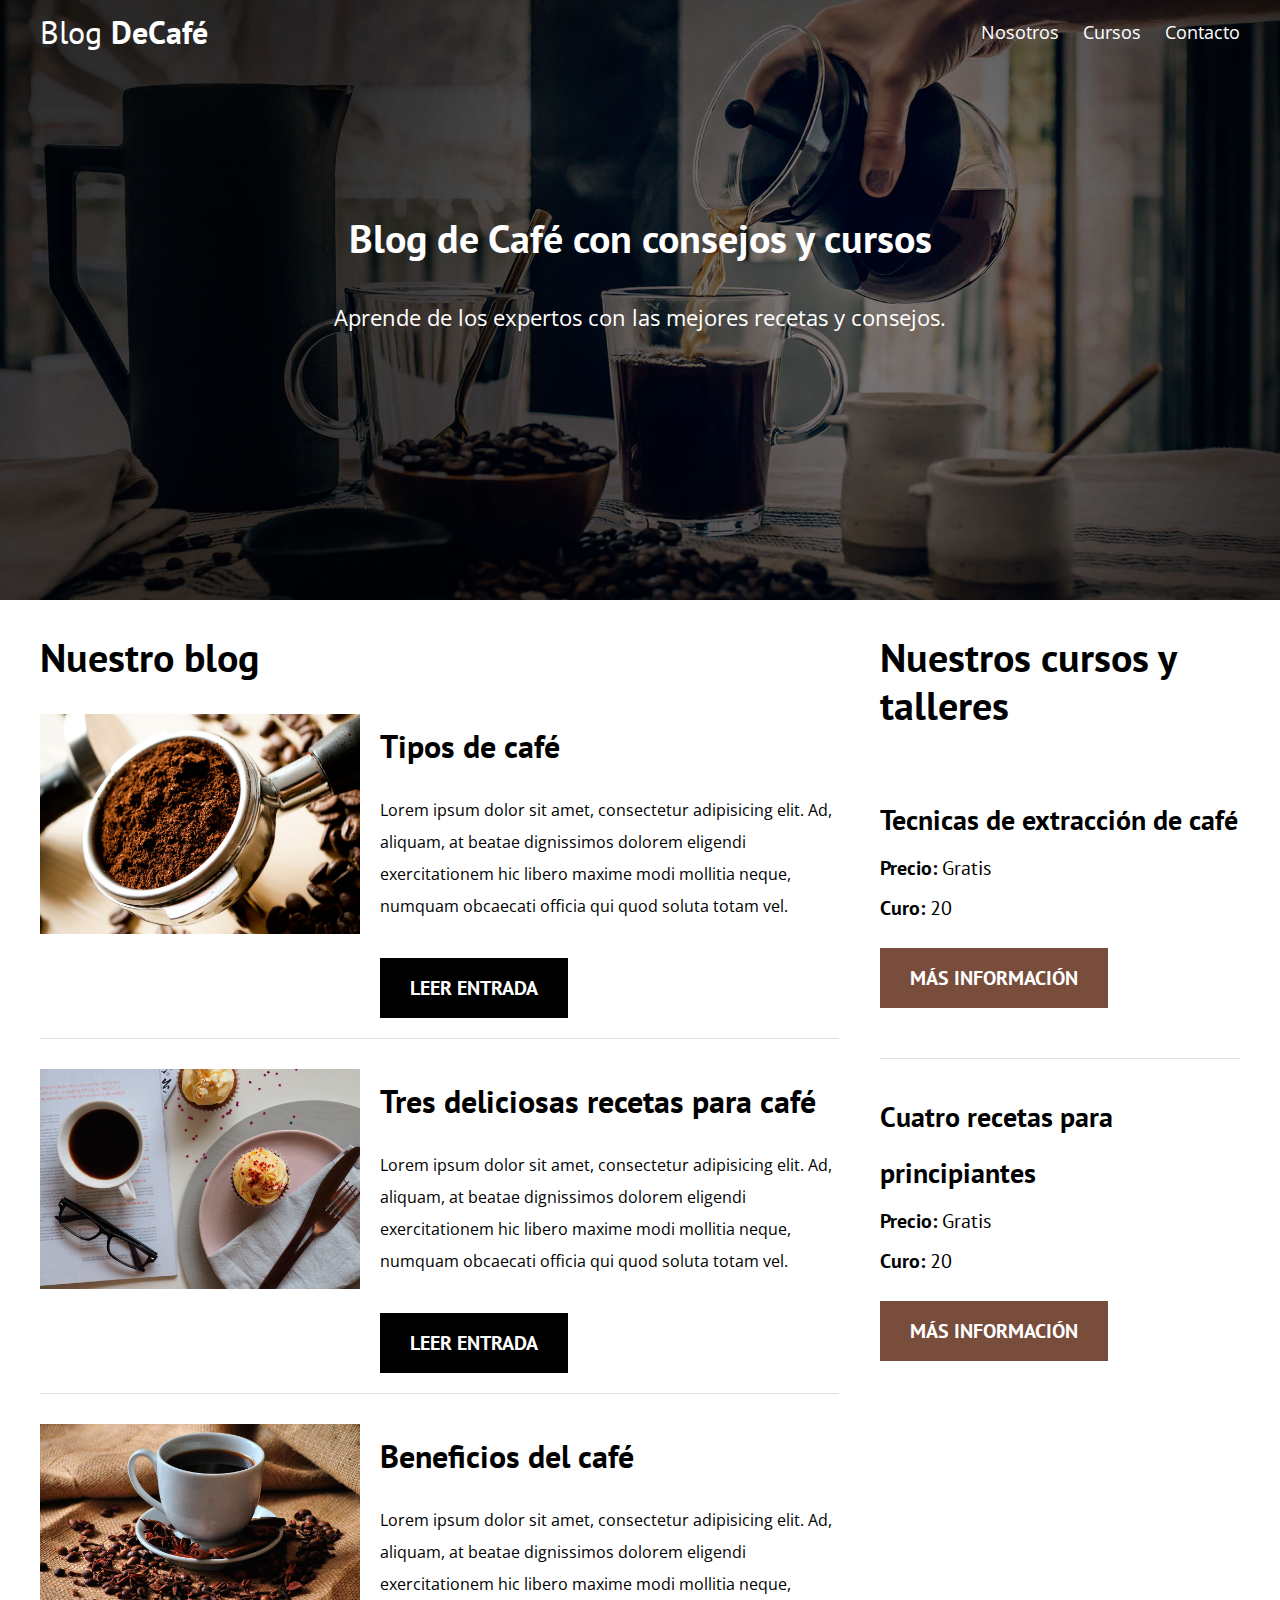
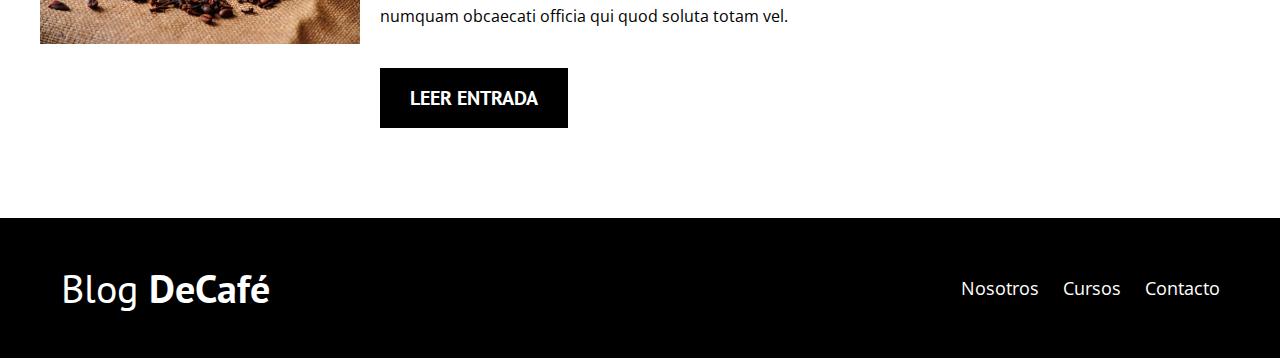
<file: BlogDeCafe/index.html>
<!DOCTYPE html>
<html lang="es">
<head>
    <meta charset="UTF-8">
    <title>Blog de cafe</title>
    <!-- Fonts -->
    <link href="https://fonts.googleapis.com/css?family=Open+Sans|PT+Sans:400,700&display=swap" rel="stylesheet">
    <!-- Styles -->
    <link rel="stylesheet" href="css/styles.css">
    <!-- Normalize -->
    <link rel="stylesheet" href="css/normalize.css">

</head>
<body>
    <header class="site-header">
        <div class="contenedor">
            <div class="barra">
                <a href="">
                    <h1 class="no-margin">Blog <span>DeCafé</span></h1>
                </a>
                <nav class="navegacion">
                    <a href="nosotros.html">Nosotros</a>
                    <a href="cursos.html">Cursos</a>
                    <a href="contacto.html">Contacto</a>
                </nav>
            </div>
            <div class="texto-header">
                <h2>Blog de Café con consejos y cursos</h2>
                <p>Aprende de los expertos con las mejores recetas y consejos.</p>
            </div>
        </div>
    </header>
    <div class="contenido-principal contenedor">
        <main class="blog">
            <h2>Nuestro blog</h2>
            <article class="entrada-blog">
                <div class="imagen">
                    <img src="img/blog1.jpg" alt="Imagen blog">
                </div>
                <div class="contenido-blog">
                    <h3 class="no-margin">Tipos de café</h3>
                    <p>Lorem ipsum dolor sit amet, consectetur adipisicing elit.
                        Ad, aliquam, at beatae dignissimos dolorem eligendi exercitationem
                        hic libero maxime modi mollitia neque,
                        numquam obcaecati officia qui quod soluta totam vel.
                    </p>
                    <a href="entrada.html" class="btn btn-primario">Leer entrada</a>
                </div>
            </article>
            <article class="entrada-blog">
                <div class="imagen">
                    <img src="img/blog2.jpg" alt="Imagen blog">
                </div>
                <div class="contenido-blog">
                    <h3 class="no-margin">Tres deliciosas recetas para café</h3>
                    <p>Lorem ipsum dolor sit amet, consectetur adipisicing elit.
                        Ad, aliquam, at beatae dignissimos dolorem eligendi exercitationem
                        hic libero maxime modi mollitia neque,
                        numquam obcaecati officia qui quod soluta totam vel.
                    </p>
                    <a href="entrada.html" class="btn btn-primario">Leer entrada</a>
                </div>
            </article>
            <article class="entrada-blog">
                <div class="imagen">
                    <img src="img/blog3.jpg" alt="Imagen blog">
                </div>
                <div class="contenido-blog">
                    <h3 class="no-margin">Beneficios del café</h3>
                    <p>Lorem ipsum dolor sit amet, consectetur adipisicing elit.
                        Ad, aliquam, at beatae dignissimos dolorem eligendi exercitationem
                        hic libero maxime modi mollitia neque,
                        numquam obcaecati officia qui quod soluta totam vel.
                    </p>
                    <a href="entrada.html" class="btn btn-primario">Leer entrada</a>
                </div>
            </article>
        </main>
        <aside class="cursos">
            <h2>Nuestros cursos y talleres</h2>
            <ul class="cursos-lista">
                <li class="curso">
                    <h4 class="no-margin">Tecnicas de extracción de café</h4>
                    <p class="no-margin">Precio: <span>Gratis</span></p>
                    <p class="no-margin">Curo: <span>20</span></p>
                    <a href="entrada.html" class="btn btn-secundario">Más información</a>
                </li>
                <li class="curso">
                    <h4 class="no-margin">Cuatro recetas para principiantes</h4>
                    <p class="no-margin">Precio: <span>Gratis</span></p>
                    <p class="no-margin">Curo: <span>20</span></p>
                    <a href="entrada.html" class="btn btn-secundario">Más información</a>
                </li>
            </ul>
        </aside>
    </div>
    <footer class="site-footer">
        <div class="contenedor">
            <div class="barra">
                <p class="no-margin">Blog <span>DeCafé</span></p>
                <nav class="navegacion">
                    <a href="nosotros.html">Nosotros</a>
                    <a href="cursos.html">Cursos</a>
                    <a href="contacto.html">Contacto</a>
                </nav>
            </div>
        </div>
    </footer>
</body>
</html>
</file>
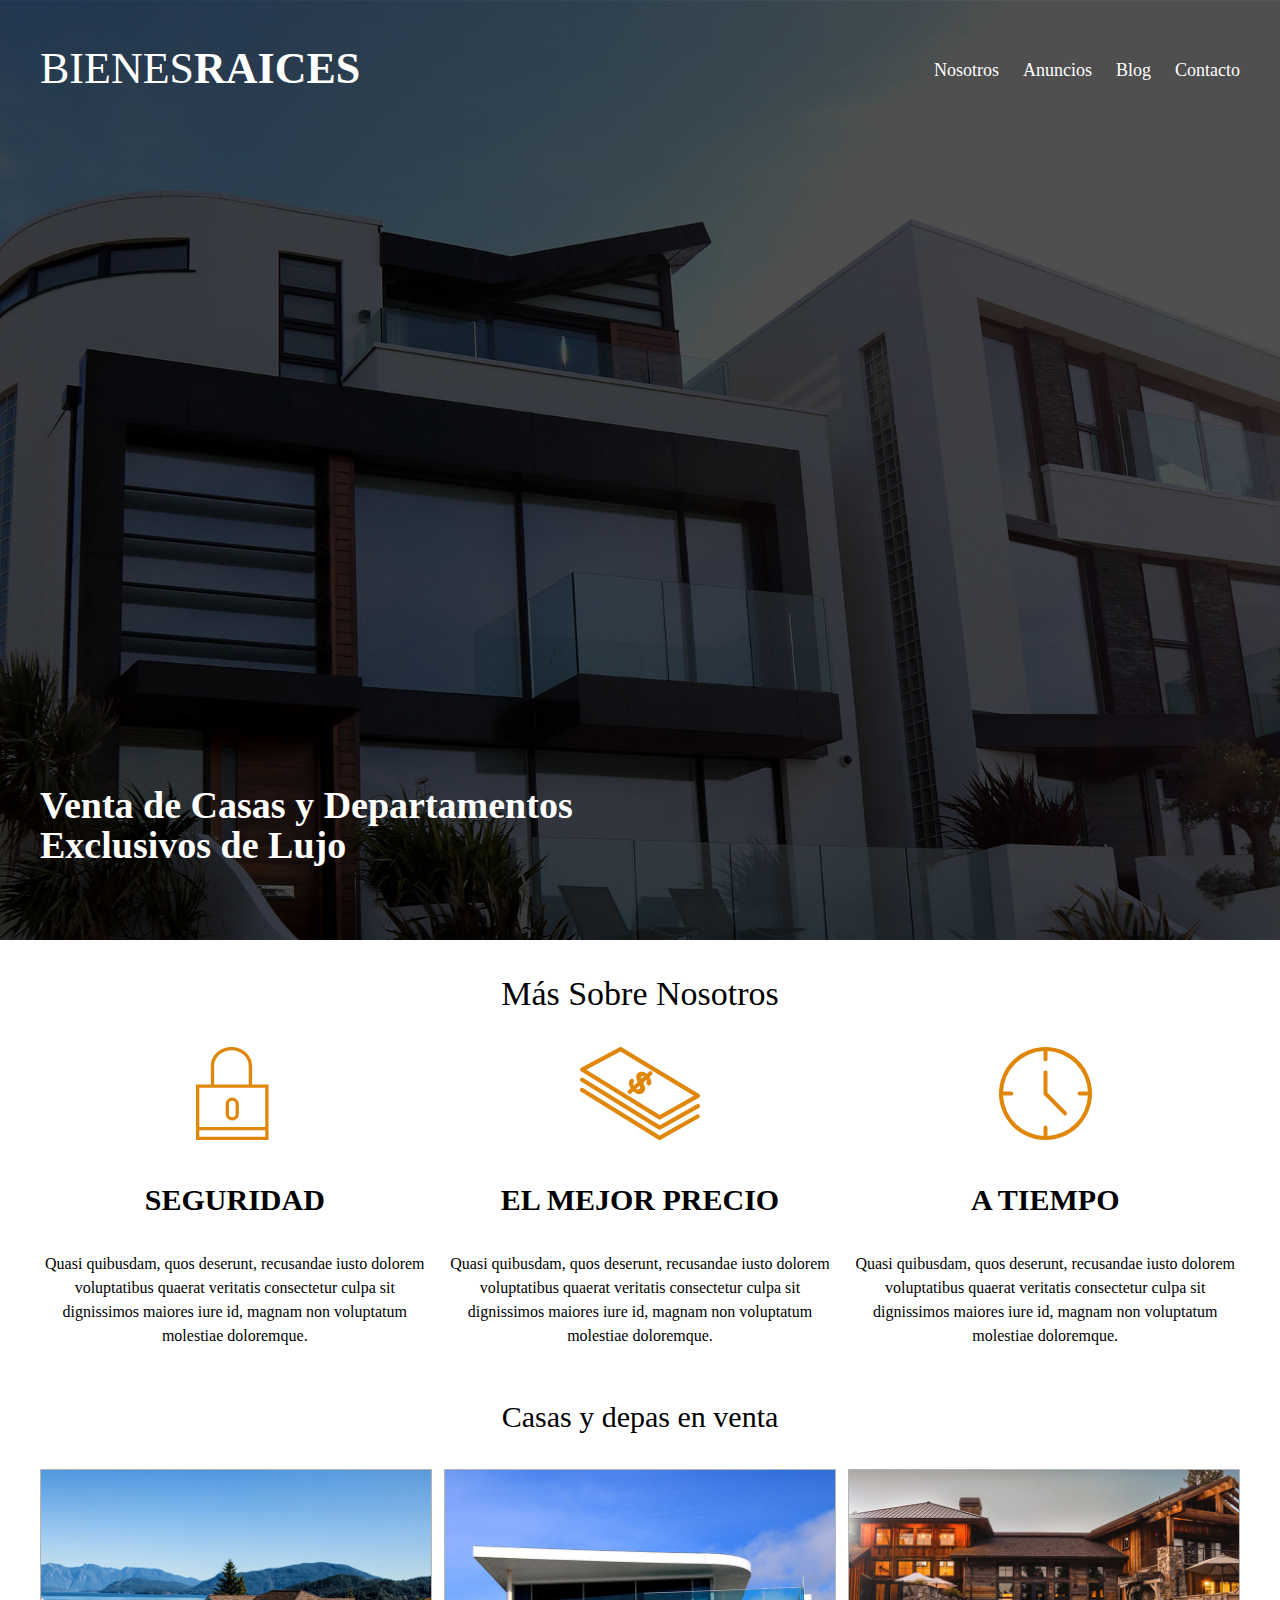
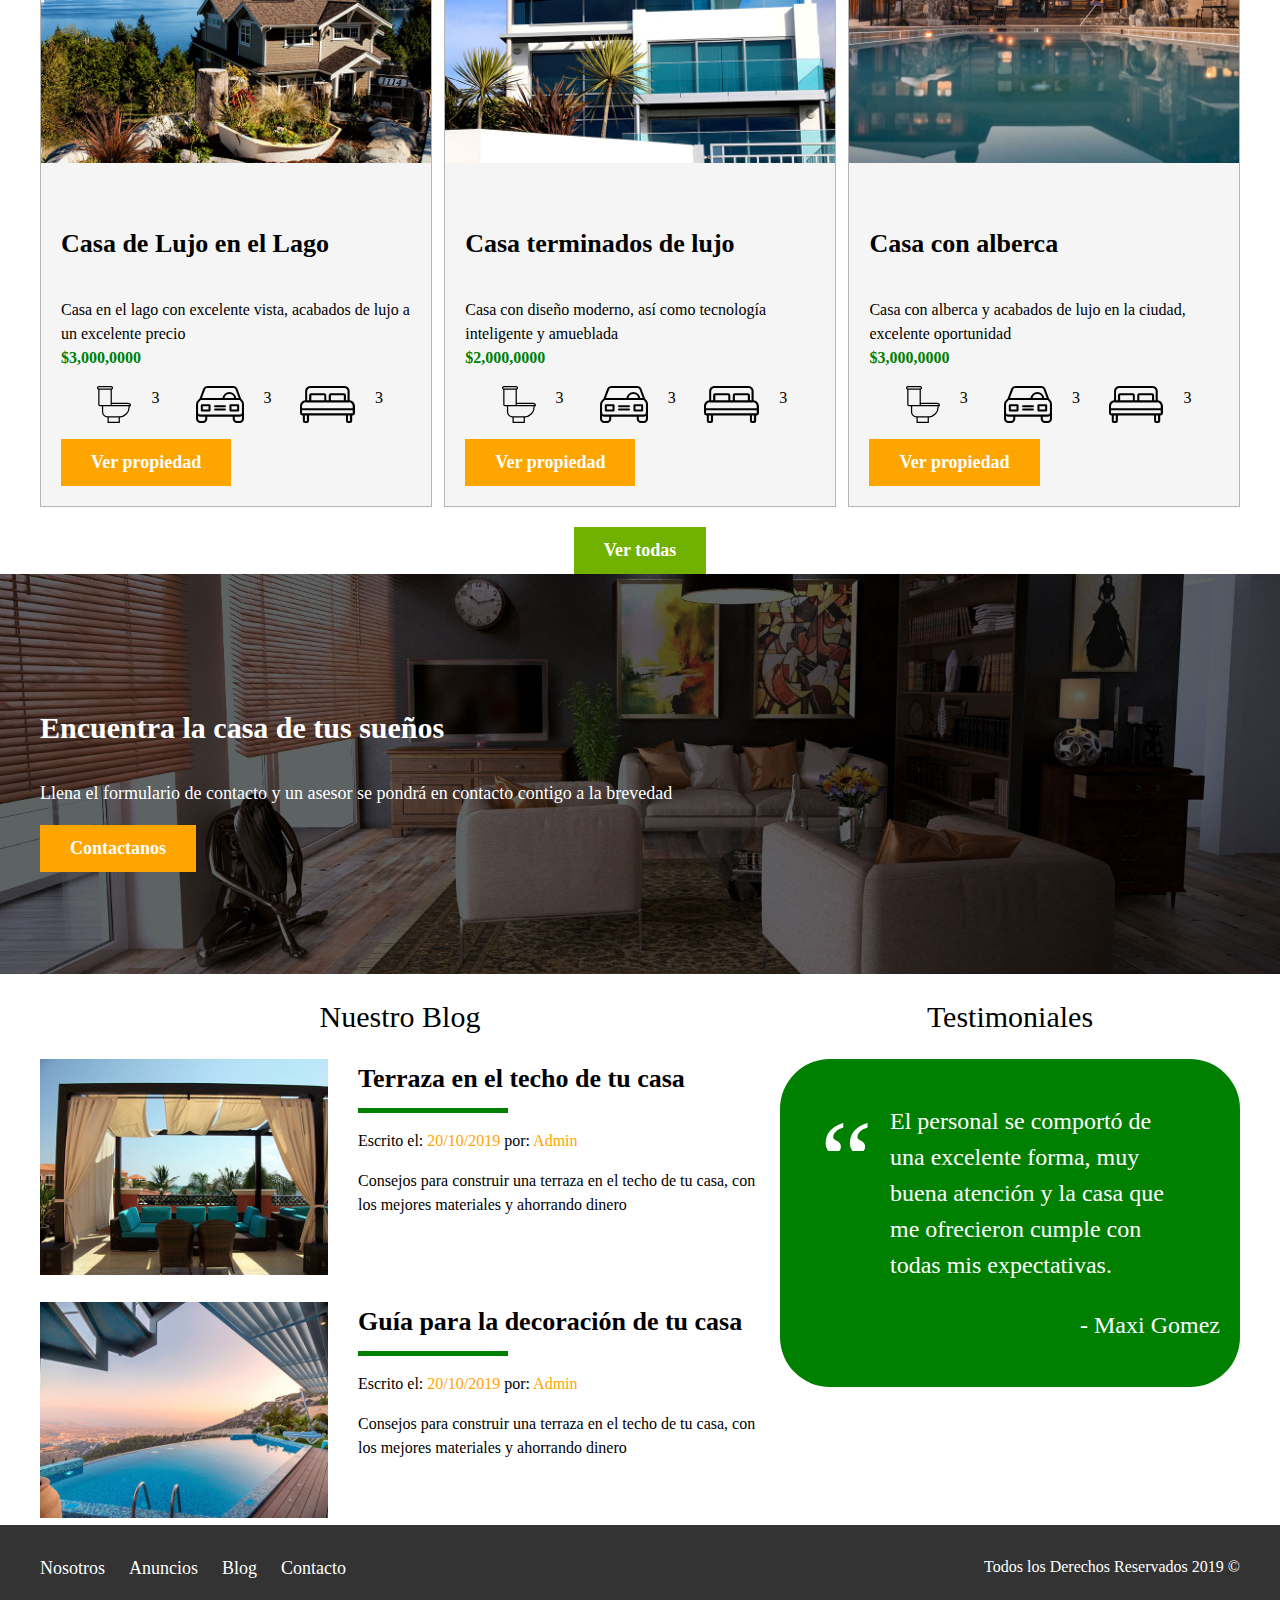
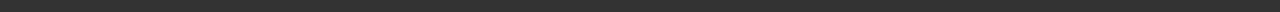
<file: Inmobiliaria/index.html>
<!DOCTYPE html>
<html lang="es" dir="ltr">

<head>
  <meta charset="utf-8">
  <!-- Normalize,agregando esta hoja de estilos... se va a ver igual en cualquier explorador -->
  <link rel="stylesheet" href="css/normalize.css">
  <!-- Styles -->
  <link rel="stylesheet" href="css/style.css">
  <title></title>
</head>

<body>
  <header class="site-header inicio">
    <div class="contenedor contenido-header">
      <div class="barra">
        <a href="index.html">
          <img src="img/logo.svg" alt="">
        </a>
        <div class="mobile-menu">
          <a href="#navegacion">
            <img src="img/barras.svg" alt="">
          </a>
        </div>
        <nav id="navegacion" class="navegacion">
          <a href="nosotros.html">Nosotros</a>
          <a href="anuncios.html">Anuncios</a>
          <a href="blog.html">Blog</a>
          <a href="#">Contacto</a>
        </nav>
      </div>
      <h1>Venta de Casas y Departamentos Exclusivos de Lujo</h1>
    </div>
  </header>


  <section class="contenedor seccion">
    <h2 class="fw-300 centrar-texto">Más Sobre Nosotros</h2>
    <div class="iconos-nosotros">
      <div class="iconos">
        <img src="img/icono1.svg" alt="">
        <h3>Seguridad</h3>
        <p>Quasi quibusdam, quos deserunt, recusandae iusto dolorem voluptatibus quaerat veritatis consectetur culpa sit dignissimos maiores iure id, magnam non voluptatum molestiae doloremque.</p>
      </div>

      <div class="iconos">
        <img src="img/icono2.svg" alt="">
        <h3>El mejor precio</h3>
        <p>Quasi quibusdam, quos deserunt, recusandae iusto dolorem voluptatibus quaerat veritatis consectetur culpa sit dignissimos maiores iure id, magnam non voluptatum molestiae doloremque.</p>
      </div>

      <div class="iconos">
        <img src="img/icono3.svg" alt="">
        <h3>A tiempo</h3>
        <p>Quasi quibusdam, quos deserunt, recusandae iusto dolorem voluptatibus quaerat veritatis consectetur culpa sit dignissimos maiores iure id, magnam non voluptatum molestiae doloremque.</p>
      </div>
    </div>
  </section>

  <main>
    <h3 class="fw-300 centrar-texto">Casas y depas en venta</h3>
    <div class="contenedor contenedor-anuncios">
      <div class="anuncios">
        <img src="img/anuncio1.jpg" alt="">
        <div class="contenido-anuncio">
          <h4>Casa de Lujo en el Lago</h4>
          <p>Casa en el lago con excelente vista, acabados de lujo a un excelente precio</p>
          <p class="precio">$3,000,0000</p>
          <ul class="iconos-caracteristicas">
            <li>
              <img src="img/icono_wc.svg" alt="">
              <p>3</p>
            </li>
            <li>
              <img src="img/icono_estacionamiento.svg" alt="">
              <p>3</p>
            </li>
            <li>
              <img src="img/icono_dormitorio.svg" alt="">
              <p>3</p>
            </li>
          </ul>
          <a class="boton d-block boton-amarillo " href="anuncio.html">Ver propiedad</a>
        </div>
      </div>

      <div class="anuncios">
        <img src="img/anuncio2.jpg" alt="">
        <div class="contenido-anuncio">
          <h4>Casa terminados de lujo</h4>
          <p>Casa con diseño moderno, así como tecnología inteligente y amueblada</p>
          <p class="precio">$2,000,0000</p>
          <ul class="iconos-caracteristicas">
            <li>
              <img src="img/icono_wc.svg" alt="">
              <p>3</p>
            </li>
            <li>
              <img src="img/icono_estacionamiento.svg" alt="">
              <p>3</p>
            </li>
            <li>
              <img src="img/icono_dormitorio.svg" alt="">
              <p>3</p>
            </li>
          </ul>
          <a class="boton d-block boton-amarillo " href="anuncio.html">Ver propiedad</a>
        </div>
      </div>

      <div class="anuncios">
        <img src="img/anuncio3.jpg" alt="">
        <div class="contenido-anuncio">
          <h4>Casa con alberca</h4>
          <p>Casa con alberca y acabados de lujo en la ciudad, excelente oportunidad</p>
          <p class="precio">$3,000,0000</p>
          <ul class="iconos-caracteristicas">
            <li>
              <img src="img/icono_wc.svg" alt="">
              <p>3</p>
            </li>
            <li>
              <img src="img/icono_estacionamiento.svg" alt="">
              <p>3</p>
            </li>
            <li>
              <img src="img/icono_dormitorio.svg" alt="">
              <p>3</p>
            </li>
          </ul>
          <a class="boton d-block boton-amarillo" href="anuncio.html">Ver propiedad</a>
        </div>
      </div>
    </div>
    <div class="ver-todas">
      <a href="#" class="boton boton-verde ">Ver todas</a>
    </div>

  </main>

  <section class="imagen-contacto">
    <div class="contenedor contenido-contacto">
      <h3>Encuentra la casa de tus sueños</h3>
      <p>Llena el formulario de contacto y un asesor se pondrá en contacto contigo a la brevedad</p>

      <a class="boton boton-amarillo" href="#">Contactanos</a>
    </div>
  </section>

  <div class="seccion-inferior contenedor">
    <section class="blog">
      <h3 class="centrar-texto fw-300 seccion">Nuestro Blog</h3>

      <article class="entrada-blog">
        <div class="imagen">
          <img src="img/blog1.jpg" alt="">
        </div>
        <div class="texto-entrada">
          <a href="#"><h4>Terraza en el techo de tu casa</h4></a>
          <p>Escrito el: <span>20/10/2019</span> por: <span>Admin</span></p>
          <p>Consejos para construir una terraza en el techo de tu casa, con los mejores materiales y ahorrando dinero</p>
        </div>
      </article>

      <article class="entrada-blog">
        <div class="imagen">
          <img src="img/blog2.jpg" alt="">
        </div>
        <div class="texto-entrada">
          <a href="#"><h4>Guía para la decoración de tu casa</h4></a>
          <p>Escrito el: <span>20/10/2019</span> por: <span>Admin</span></p>
          <p>Consejos para construir una terraza en el techo de tu casa, con los mejores materiales y ahorrando dinero</p>
        </div>
      </article>
    </section>

    <section class="testimoniales">
      <h3 class="centrar-texto fw-300 seccion">Testimoniales</h3>
      <div class="testimonial">
        <blockquote>
          El personal se comportó de una excelente forma, muy buena atención y la casa que me ofrecieron cumple con todas mis expectativas.
        </blockquote>
        <p>- Maxi Gomez</p>
      </div>
    </section>
  </div>

    <footer class="site-footer seccion">
      <div class="contenedor contenedor-footer">
        <nav class="navegacion">
          <a href="nosotros.hmtl">Nosotros</a>
          <a href="#">Anuncios</a>
          <a href="#">Blog</a>
          <a href="#">Contacto</a>
        </nav>
        <p class="copyright">Todos los Derechos Reservados 2019 ©</p>
      </div>
    </footer>


</body>

</html>
</file>
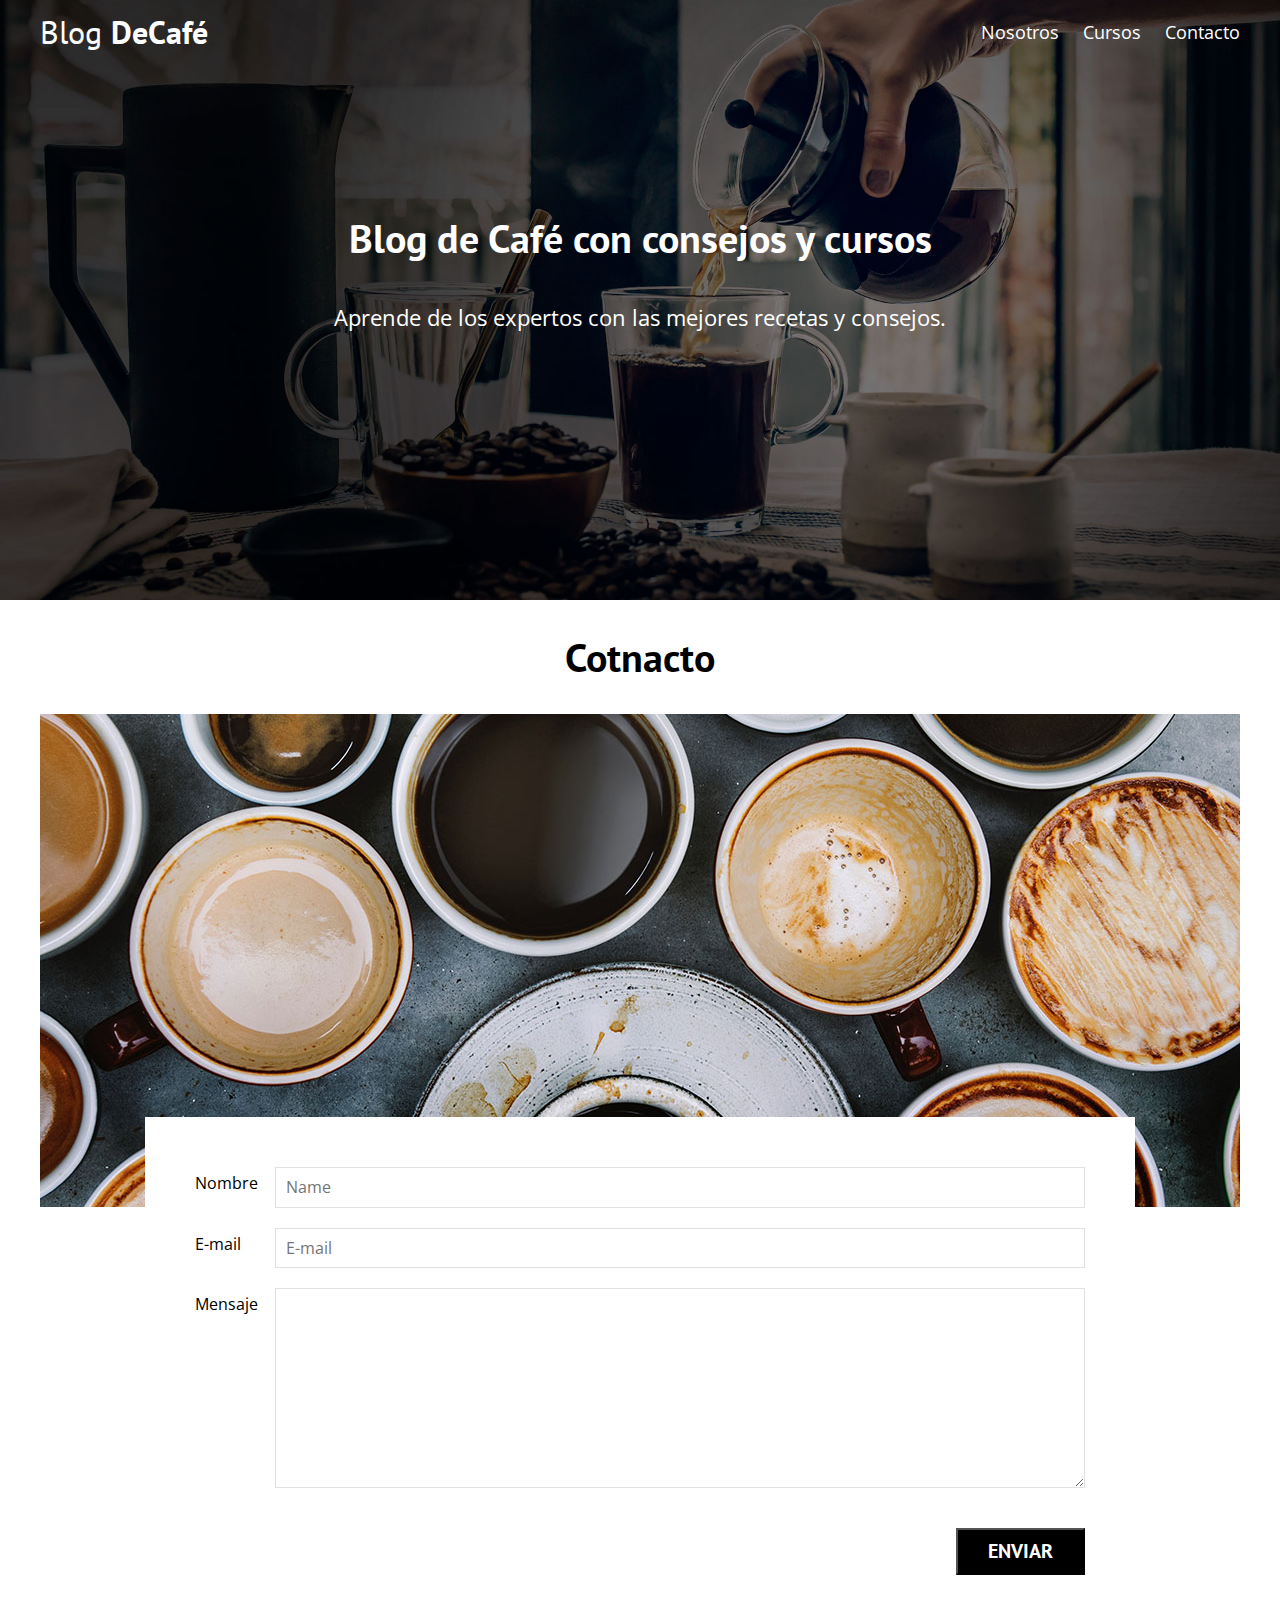
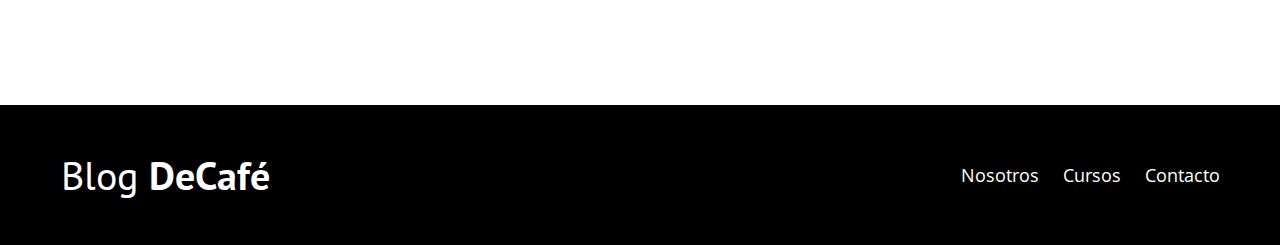
<file: BlogDeCafe/contacto.html>
<!DOCTYPE html>
<html lang="es">
<head>
    <meta charset="UTF-8">
    <title>Contacto</title>
    <!-- Fonts -->
    <link href="https://fonts.googleapis.com/css?family=Open+Sans|PT+Sans:400,700&display=swap" rel="stylesheet">
    <!-- Styles -->
    <link rel="stylesheet" href="css/styles.css">
    <!-- Normalize -->
    <link rel="stylesheet" href="css/normalize.css">
</head>
<body>
    <header class="site-header">
        <div class="contenedor">
            <div class="barra">
                <a href="">
                    <h1 class="no-margin">Blog <span>DeCafé</span></h1>
                </a>
                <nav class="navegacion">
                    <a href="nosotros.html">Nosotros</a>
                    <a href="cursos.html">Cursos</a>
                    <a href="contacto.html">Contacto</a>
                </nav>
            </div>
            <div class="texto-header">
                <h2>Blog de Café con consejos y cursos</h2>
                <p>Aprende de los expertos con las mejores recetas y consejos.</p>
            </div>
        </div>
    </header>

    <main class="contenedor">
        <h2 class="centrar-texto">Cotnacto</h2>
        <div class="grid centrar-columnas">
            <div class="col-12">
                <img src="img/contacto.jpg" alt="">
            </div>
            <div class="col-10 formulario-contacto">
                <form action="#">
                    <div class="campo">
                        <label for="nombre">Nombre</label>
                        <input type="text" id="nombre" placeholder="Name">
                    </div>
                    <div class="campo">
                        <label for="nombre">E-mail</label>
                        <input type="mail" id="mail" placeholder="E-mail">
                    </div>
                    <div class="campo">
                        <label for="mensaje">Mensaje</label>
                        <textarea name="mensaje" id="mensaje" cols="30" rows="10">
                        </textarea>
                    </div>
                    <div class="campo enviar">
                        <input class="btn btn-primario" type="submit" value="Enviar">
                    </div>
                </form>
            </div>
        </div>
        
    </main>

    <footer class="site-footer">
        <div class="contenedor">
            <div class="barra">
                <p class="no-margin">Blog <span>DeCafé</span></p>
                <nav class="navegacion">
                    <a href="nosotros.html">Nosotros</a>
                    <a href="cursos.html">Cursos</a>
                    <a href="contacto.html">Contacto</a>
                </nav>
            </div>
        </div>
    </footer>
</body>
</html>
</file>
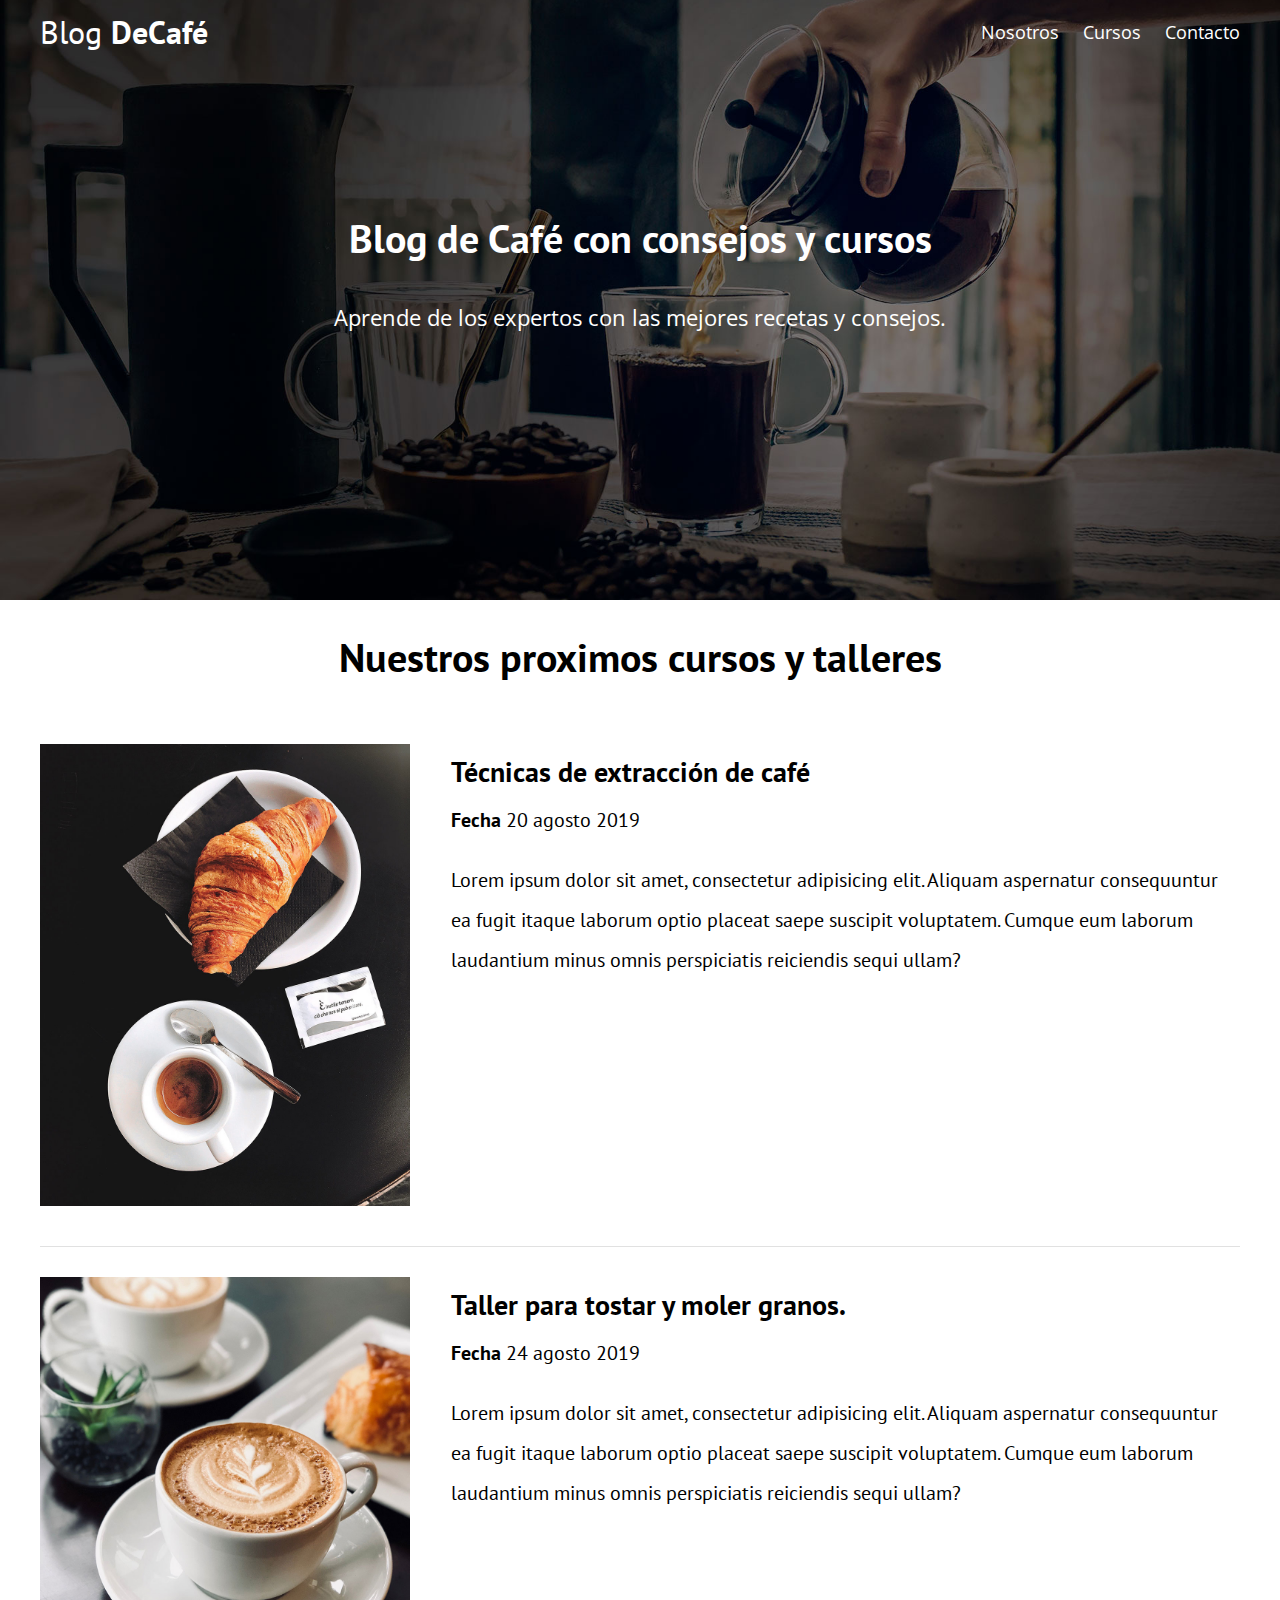
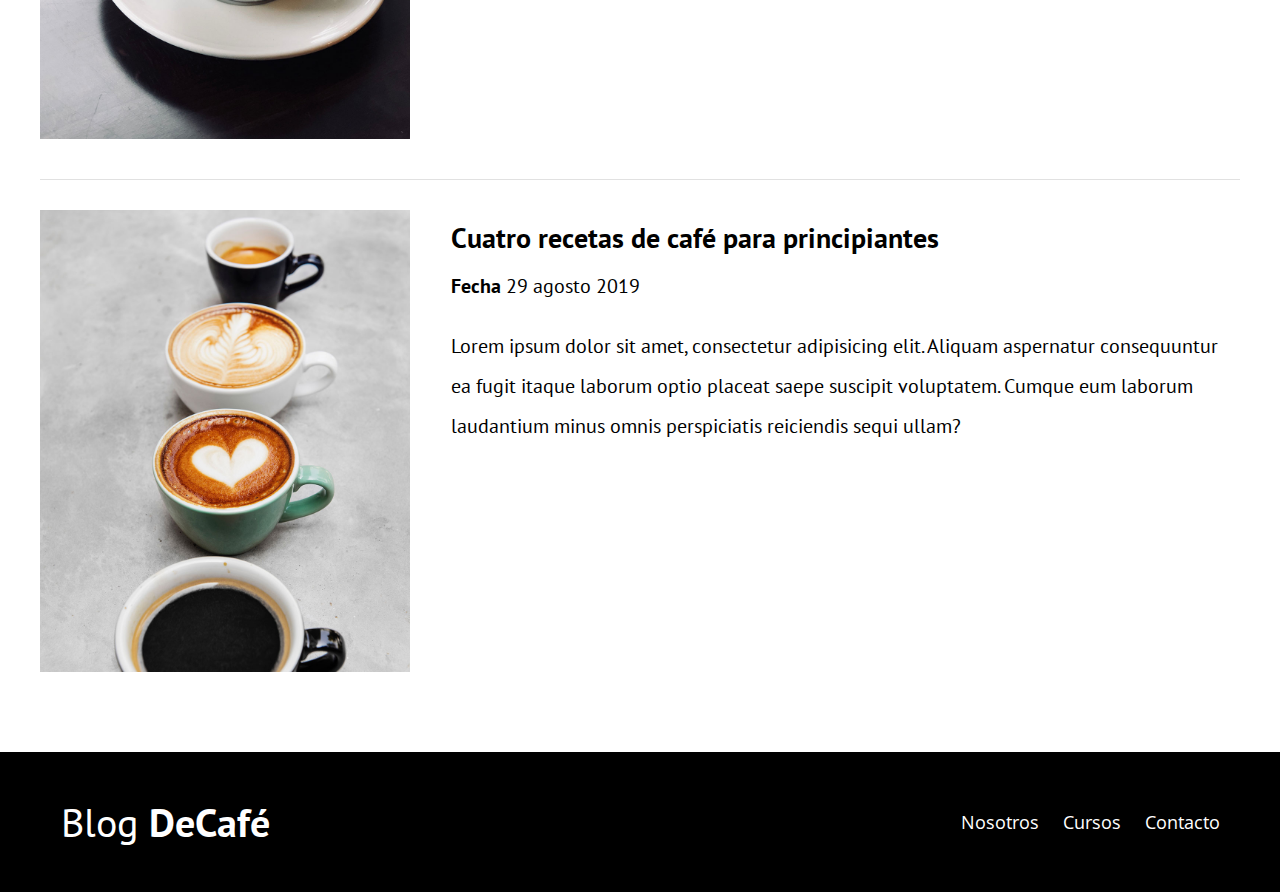
<file: BlogDeCafe/cursos.html>
<!DOCTYPE html>
<html lang="es">
<head>
    <meta charset="UTF-8">
    <title>Cursos</title>
    <!-- Fonts -->
    <link href="https://fonts.googleapis.com/css?family=Open+Sans|PT+Sans:400,700&display=swap" rel="stylesheet">
    <!-- Styles -->
    <link rel="stylesheet" href="css/styles.css">
    <!-- Normalize -->
    <link rel="stylesheet" href="css/normalize.css">
</head>
<body>
<header class="site-header">
    <div class="contenedor">
        <div class="barra">
            <a href="">
                <h1 class="no-margin">Blog <span>DeCafé</span></h1>
            </a>
            <nav class="navegacion">
                <a href="nosotros.html">Nosotros</a>
                <a href="cursos.html">Cursos</a>
                <a href="contacto.html">Contacto</a>
            </nav>
        </div>
        <div class="texto-header">
            <h2>Blog de Café con consejos y cursos</h2>
            <p>Aprende de los expertos con las mejores recetas y consejos.</p>
        </div>
    </div>
</header>

<main class="contenedor">
    <h2 class="centrar-texto">Nuestros proximos cursos y talleres</h2>
    <article class="curso grid">
        <div class="col-4">
            <img src="img/curso1.jpg" alt="">
        </div>
        <div class="col-8">
            <h4 class="no-margin">Técnicas de extracción de café</h4>
            <p class="no-margin">Fecha <span>20 agosto 2019</span></p>
            <p class="descripcion">
                Lorem ipsum dolor sit amet, consectetur adipisicing elit.
                Aliquam aspernatur consequuntur ea fugit itaque laborum optio
                placeat saepe suscipit voluptatem. Cumque eum laborum laudantium
                minus omnis perspiciatis reiciendis sequi ullam?
            </p>
        </div>
    </article>
    <article class="curso grid">
        <div class="col-4">
            <img src="img/curso2.jpg" alt="">
        </div>
        <div class="col-8">
            <h4 class="no-margin">Taller para tostar y moler granos.</h4>
            <p class="no-margin">Fecha <span>24 agosto 2019</span></p>
            <p class="descripcion">
                Lorem ipsum dolor sit amet, consectetur adipisicing elit.
                Aliquam aspernatur consequuntur ea fugit itaque laborum optio
                placeat saepe suscipit voluptatem. Cumque eum laborum laudantium
                minus omnis perspiciatis reiciendis sequi ullam?
            </p>
        </div>
    </article>
    <article class="curso grid">
        <div class="col-4">
            <img src="img/curso3.jpg" alt="">
        </div>
        <div class="col-8">
            <h4 class="no-margin">Cuatro recetas de café para principiantes</h4>
            <p class="no-margin">Fecha <span>29 agosto 2019</span></p>
            <p class="descripcion">
                Lorem ipsum dolor sit amet, consectetur adipisicing elit.
                Aliquam aspernatur consequuntur ea fugit itaque laborum optio
                placeat saepe suscipit voluptatem. Cumque eum laborum laudantium
                minus omnis perspiciatis reiciendis sequi ullam?
            </p>
        </div>
    </article>
</main>

<footer class="site-footer">
    <div class="contenedor">
        <div class="barra">
            <p class="no-margin">Blog <span>DeCafé</span></p>
            <nav class="navegacion">
                <a href="nosotros.html">Nosotros</a>
                <a href="cursos.html">Cursos</a>
                <a href="contacto.html">Contacto</a>
            </nav>
        </div>
    </div>
</footer>
</body>
</html>
</file>
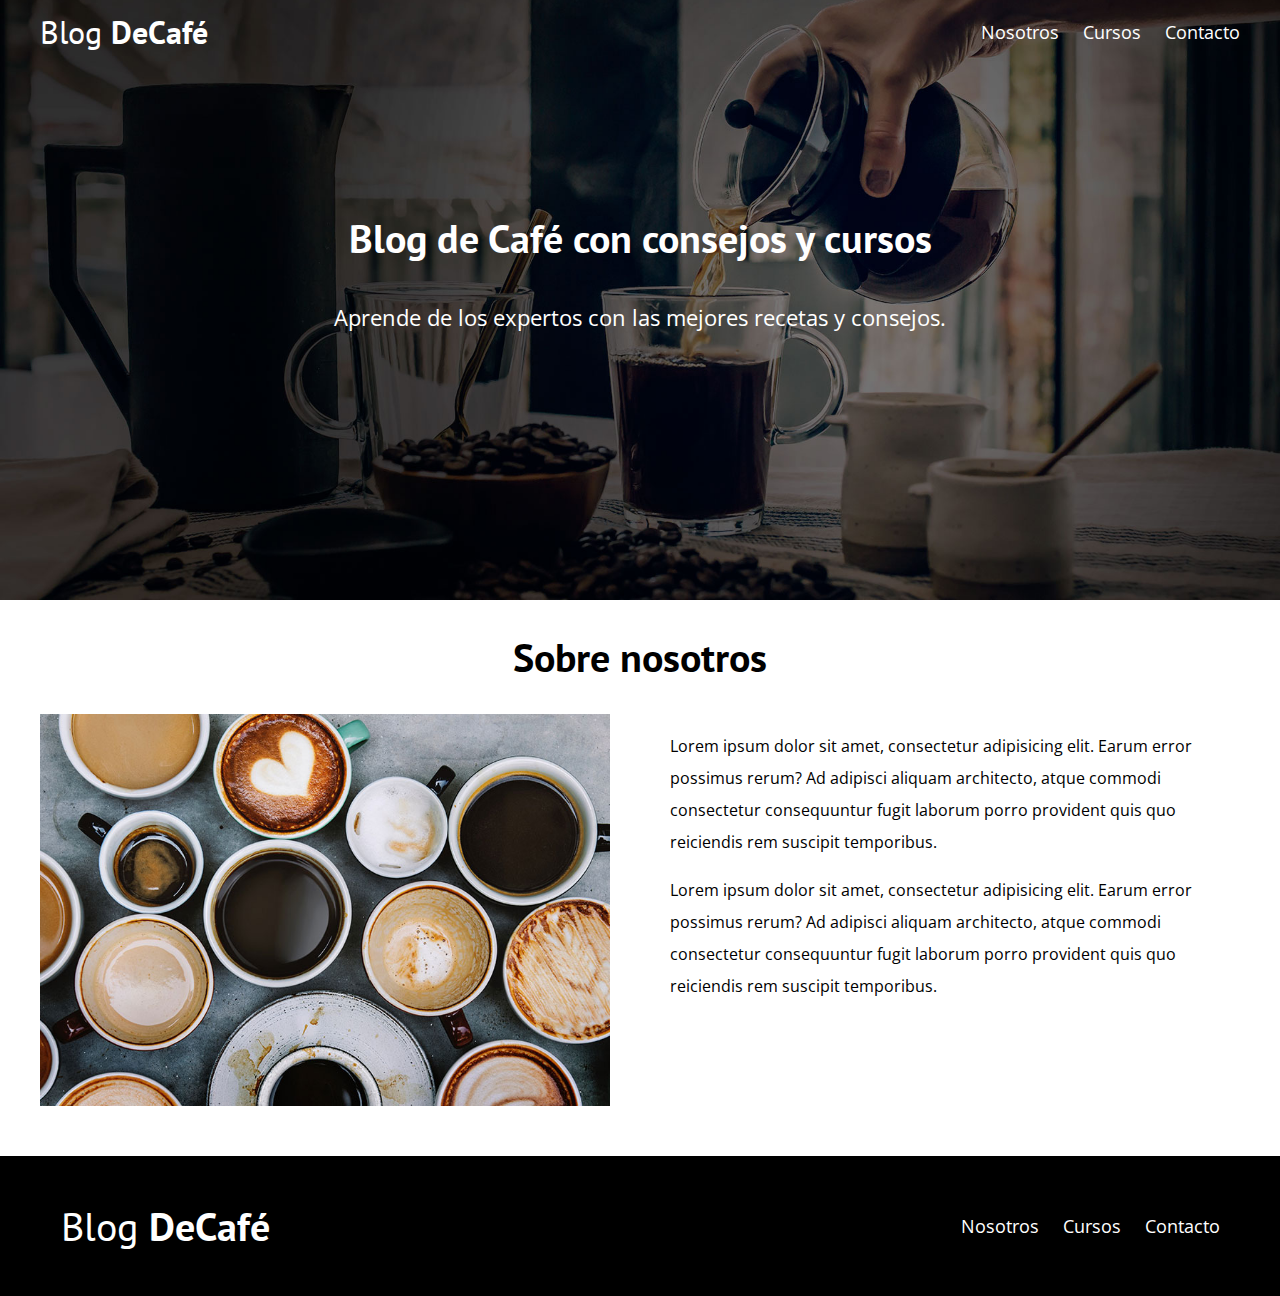
<file: BlogDeCafe/nosotros.html>
<!DOCTYPE html>
<html lang="es">
<head>
    <meta charset="UTF-8">
    <title>Nosotros</title>
    <!-- Fonts -->
    <link href="https://fonts.googleapis.com/css?family=Open+Sans|PT+Sans:400,700&display=swap" rel="stylesheet">
    <!-- Styles -->
    <link rel="stylesheet" href="css/styles.css">
    <!-- Normalize -->
    <link rel="stylesheet" href="css/normalize.css">
</head>
<body>
    <header class="site-header">
        <div class="contenedor">
            <div class="barra">
                <a href="">
                    <h1 class="no-margin">Blog <span>DeCafé</span></h1>
                </a>
                <nav class="navegacion">
                    <a href="nosotros.html">Nosotros</a>
                    <a href="cursos.html">Cursos</a>
                    <a href="contacto.html">Contacto</a>
                </nav>
            </div>
            <div class="texto-header">
                <h2>Blog de Café con consejos y cursos</h2>
                <p>Aprende de los expertos con las mejores recetas y consejos.</p>
            </div>
        </div>
    </header>
    <main class="contenedor">
        <h2 class="centrar-texto">Sobre nosotros</h2>
        <div class="grid">
            <div class="col-6">
                <img src="img/nosotros.jpg" alt="">
            </div>
            <div class="col-6">
                <p>
                    Lorem ipsum dolor sit amet, consectetur adipisicing elit.
                    Earum error possimus rerum? Ad adipisci aliquam architecto,
                    atque commodi consectetur consequuntur fugit laborum porro
                    provident quis quo reiciendis rem suscipit temporibus.
                </p>
                <p>
                    Lorem ipsum dolor sit amet, consectetur adipisicing elit.
                    Earum error possimus rerum? Ad adipisci aliquam architecto,
                    atque commodi consectetur consequuntur fugit laborum porro
                    provident quis quo reiciendis rem suscipit temporibus.
                </p>
            </div>
        </div>
    </main>
    <footer class="site-footer">
        <div class="contenedor">
            <div class="barra">
                <p class="no-margin">Blog <span>DeCafé</span></p>
                <nav class="navegacion">
                    <a href="nosotros.html">Nosotros</a>
                    <a href="cursos.html">Cursos</a>
                    <a href="contacto.html">Contacto</a>
                </nav>
            </div>
        </div>
    </footer>
</body>
</html>
</file>
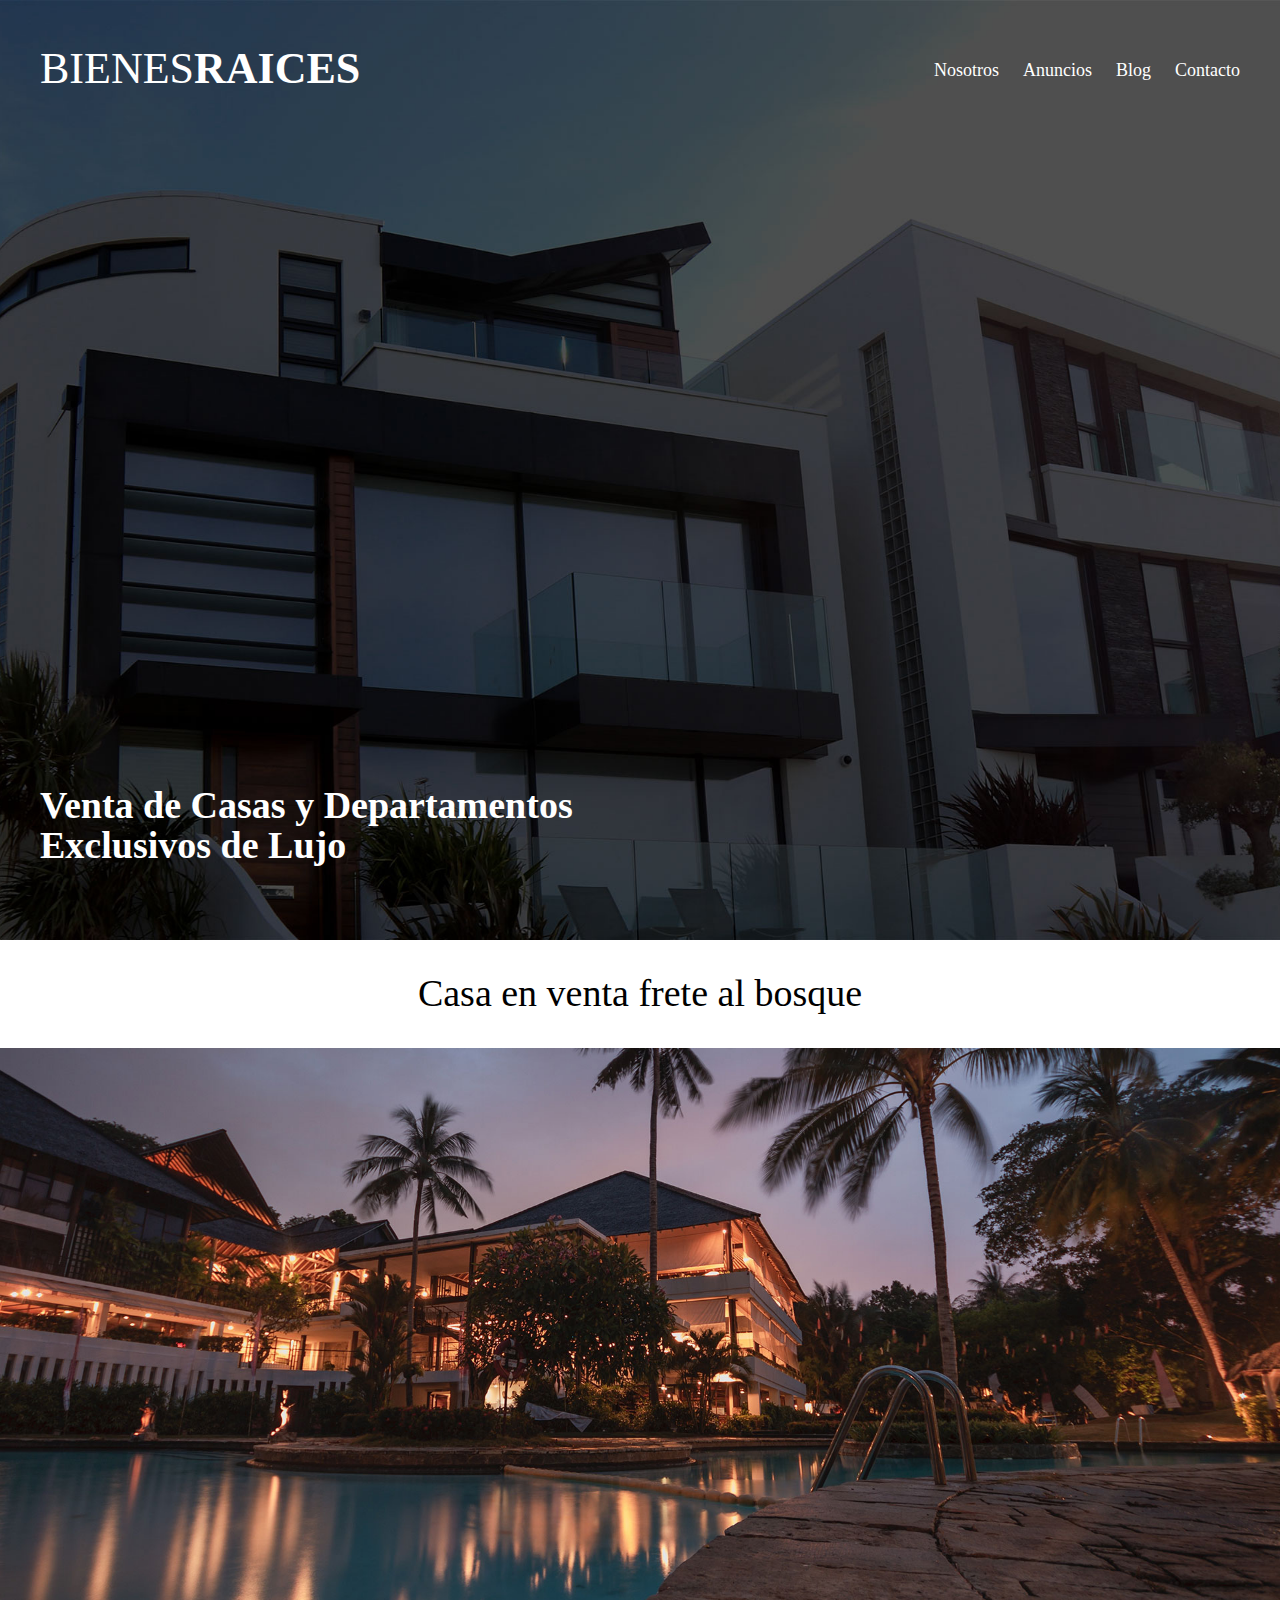
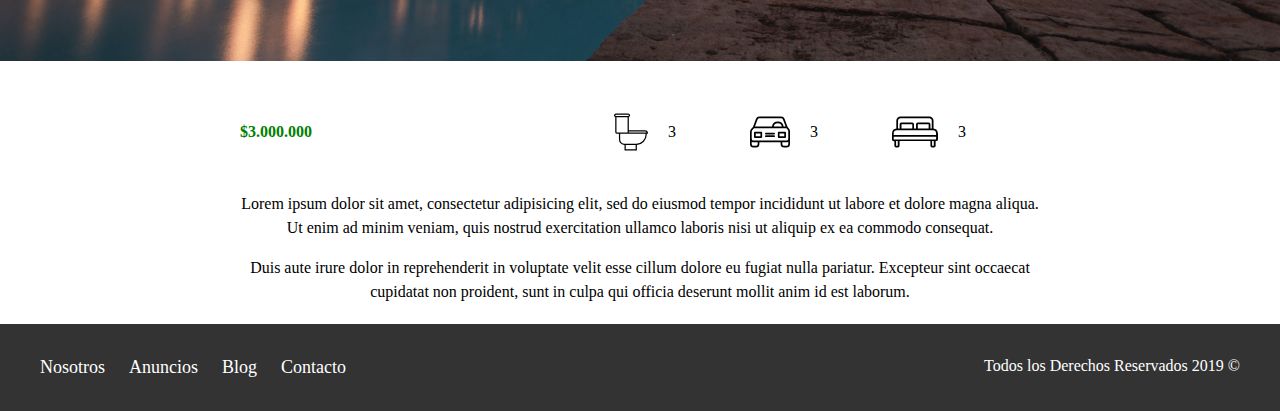
<file: Inmobiliaria/anuncio.html>
<!DOCTYPE html>
<html lang="es" dir="ltr">

<head>
  <meta charset="utf-8">
  <!-- Normalize,agregando esta hoja de estilos... se va a ver igual en cualquier explorador -->
  <link rel="stylesheet" href="css/normalize.css">
  <!-- Styles -->
  <link rel="stylesheet" href="css/style.css">
  <title></title>
</head>

<body>
<header class="site-header inicio">
  <div class="contenedor contenido-header">
    <div class="barra">
      <a href="index.html">
        <img src="img/logo.svg" alt="">
      </a>
      <div class="mobile-menu">
        <a href="#navegacion">
          <img src="img/barras.svg" alt="">
        </a>
      </div>
      <nav id="navegacion" class="navegacion">
        <a href="nosotros.html">Nosotros</a>
        <a href="anuncios.html">Anuncios</a>
        <a href="blog.html">Blog</a>
        <a href="#">Contacto</a>
      </nav>
    </div>
    <h1>Venta de Casas y Departamentos Exclusivos de Lujo</h1>
  </div>
</header>

  <h1 class="fw-300 centrar-texto">Casa en venta frete al bosque</h1>
  <img src="img/destacada.jpg" alt="">

  <main class="contenedor seccion contenido-centrado">
    <div class="resumen-propiedad">
      <p class="precio">$3.000.000</p>
      <ul class="iconos-caracteristicas">
        <li>
          <img src="img/icono_wc.svg" alt="">
          <p>3</p>
        </li>
        <li>
          <img src="img/icono_estacionamiento.svg" alt="">
          <p>3</p>
        </li>
        <li>
          <img src="img/icono_dormitorio.svg" alt="">
          <p>3</p>
        </li>
      </ul>
    </div>
    <div class="textos">
      <p>Lorem ipsum dolor sit amet, consectetur adipisicing elit, sed do eiusmod tempor incididunt ut labore et dolore magna aliqua. Ut enim ad minim veniam, quis nostrud exercitation ullamco laboris nisi ut aliquip ex ea commodo consequat.
      </p>
      <p>
         Duis aute irure dolor in reprehenderit in voluptate velit esse cillum dolore eu fugiat nulla pariatur. Excepteur sint occaecat cupidatat non proident, sunt in culpa qui officia deserunt mollit anim id est laborum.
      </p>
    </div>
  </main>
  <footer class="site-footer seccion">
    <div class="contenedor contenedor-footer">
      <nav class="navegacion">
        <a href="nosotros.html">Nosotros</a>
        <a href="#">Anuncios</a>
        <a href="#">Blog</a>
        <a href="#">Contacto</a>
      </nav>
      <p class="copyright">Todos los Derechos Reservados 2019 ©</p>
    </div>
  </footer>


</body>

</html>
</file>
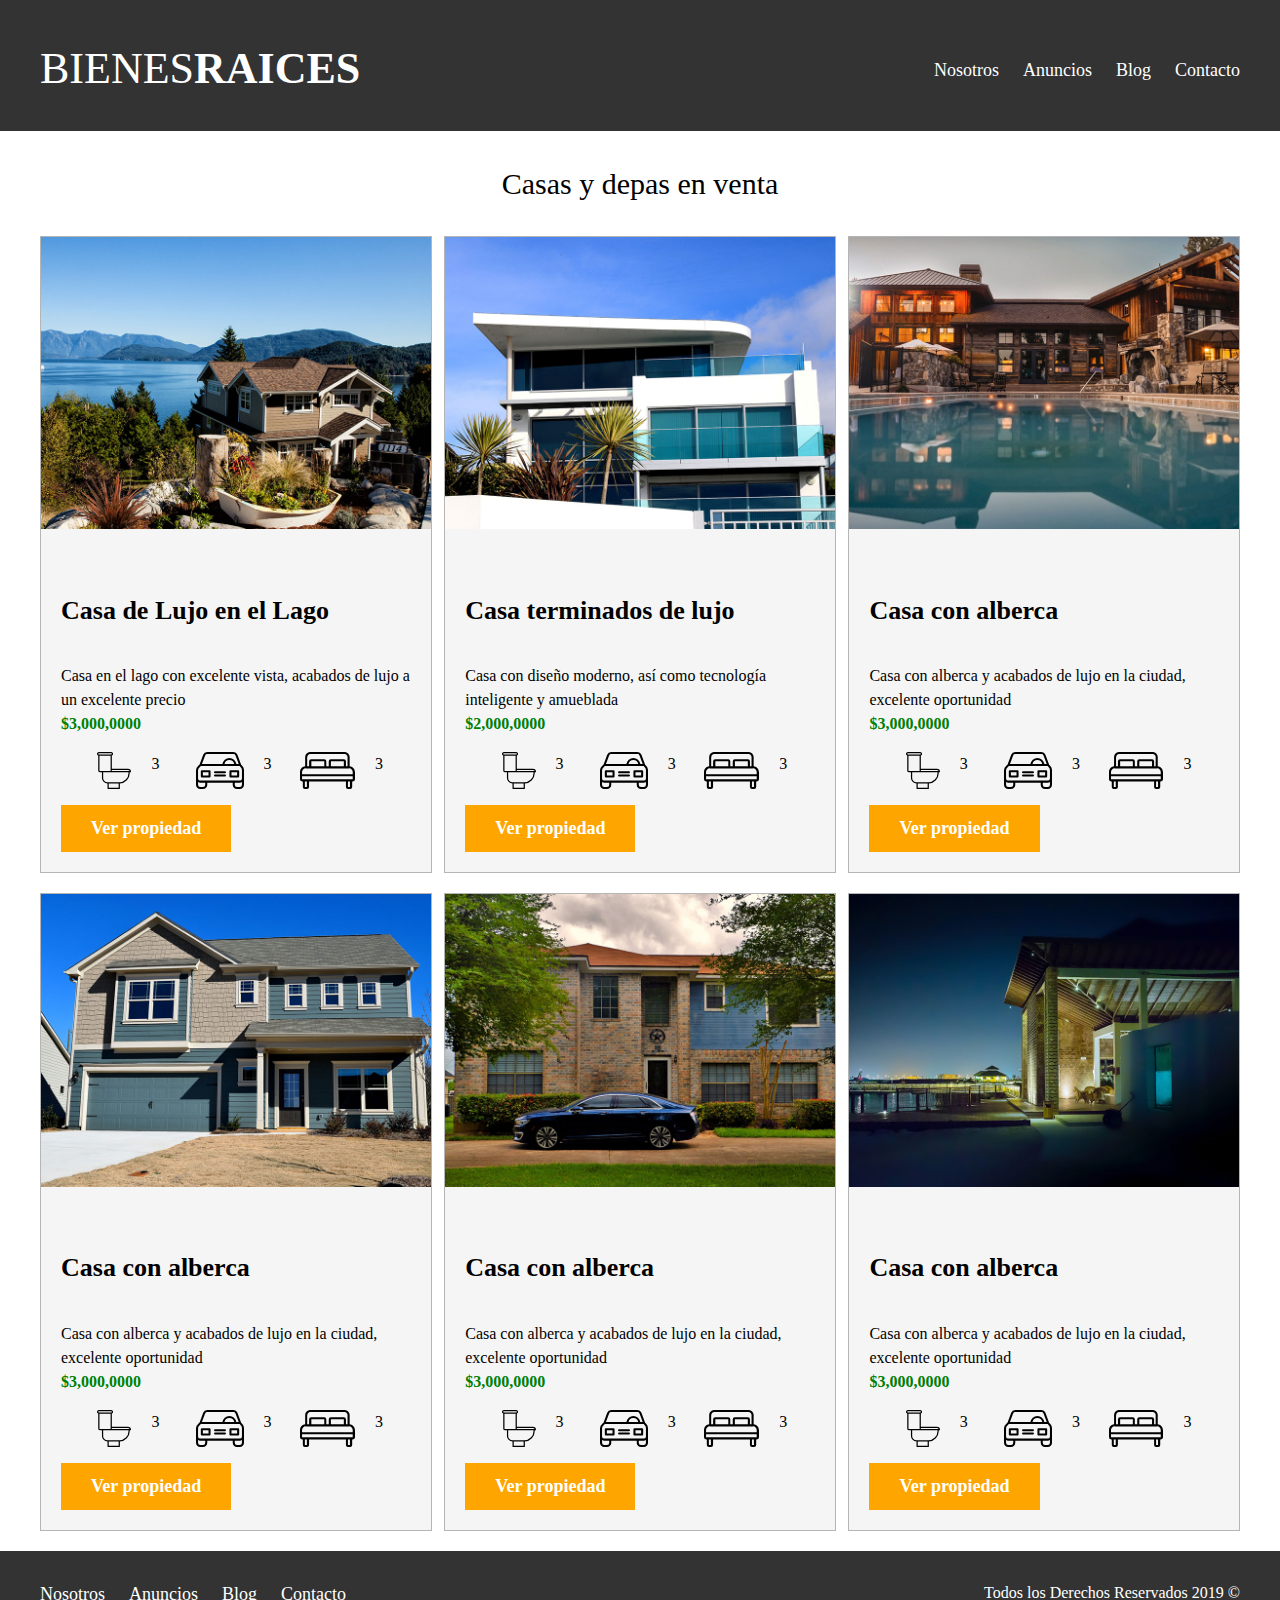
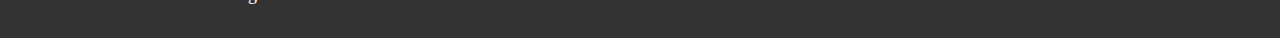
<file: Inmobiliaria/anuncios.html>
<!DOCTYPE html>
<html lang="es" dir="ltr">

<head>
  <meta charset="utf-8">
  <!-- Normalize,agregando esta hoja de estilos... se va a ver igual en cualquier explorador -->
  <link rel="stylesheet" href="css/normalize.css">
  <!-- Styles -->
  <link rel="stylesheet" href="css/style.css">
  <title></title>
</head>

<body>
  <header class="site-header">
    <div class="contenedor contenido-header">
      <div class="barra">
        <a href="index.html">
          <img src="img/logo.svg" alt="">
        </a>
        <nav class="navegacion">
          <a href="nosotros.html">Nosotros</a>
          <a href="anuncios.html">Anuncios</a>
          <a href="blog.html">Blog</a>
          <a href="contacto.html">Contacto</a>
        </nav>
      </div>
    </div>
  </header>

  <main>
    <h3 class="fw-300 centrar-texto">Casas y depas en venta</h3>
    <div class="contenedor contenedor-anuncios">
      <div class="anuncios">
        <img src="img/anuncio1.jpg" alt="">
        <div class="contenido-anuncio">
          <h4>Casa de Lujo en el Lago</h4>
          <p>Casa en el lago con excelente vista, acabados de lujo a un excelente precio</p>
          <p class="precio">$3,000,0000</p>
          <ul class="iconos-caracteristicas">
            <li>
              <img src="img/icono_wc.svg" alt="">
              <p>3</p>
            </li>
            <li>
              <img src="img/icono_estacionamiento.svg" alt="">
              <p>3</p>
            </li>
            <li>
              <img src="img/icono_dormitorio.svg" alt="">
              <p>3</p>
            </li>
          </ul>
          <a class="boton d-block boton-amarillo " href="#">Ver propiedad</a>
        </div>
      </div>

      <div class="anuncios">
        <img src="img/anuncio2.jpg" alt="">
        <div class="contenido-anuncio">
          <h4>Casa terminados de lujo</h4>
          <p>Casa con diseño moderno, así como tecnología inteligente y amueblada</p>
          <p class="precio">$2,000,0000</p>
          <ul class="iconos-caracteristicas">
            <li>
              <img src="img/icono_wc.svg" alt="">
              <p>3</p>
            </li>
            <li>
              <img src="img/icono_estacionamiento.svg" alt="">
              <p>3</p>
            </li>
            <li>
              <img src="img/icono_dormitorio.svg" alt="">
              <p>3</p>
            </li>
          </ul>
          <a class="boton d-block boton-amarillo " href="#">Ver propiedad</a>
        </div>
      </div>

      <div class="anuncios">
        <img src="img/anuncio3.jpg" alt="">
        <div class="contenido-anuncio">
          <h4>Casa con alberca</h4>
          <p>Casa con alberca y acabados de lujo en la ciudad, excelente oportunidad</p>
          <p class="precio">$3,000,0000</p>
          <ul class="iconos-caracteristicas">
            <li>
              <img src="img/icono_wc.svg" alt="">
              <p>3</p>
            </li>
            <li>
              <img src="img/icono_estacionamiento.svg" alt="">
              <p>3</p>
            </li>
            <li>
              <img src="img/icono_dormitorio.svg" alt="">
              <p>3</p>
            </li>
          </ul>
          <a class="boton d-block boton-amarillo" href="#">Ver propiedad</a>
        </div>
      </div>

      <div class="anuncios">
        <img src="img/anuncio4.jpg" alt="">
        <div class="contenido-anuncio">
          <h4>Casa con alberca</h4>
          <p>Casa con alberca y acabados de lujo en la ciudad, excelente oportunidad</p>
          <p class="precio">$3,000,0000</p>
          <ul class="iconos-caracteristicas">
            <li>
              <img src="img/icono_wc.svg" alt="">
              <p>3</p>
            </li>
            <li>
              <img src="img/icono_estacionamiento.svg" alt="">
              <p>3</p>
            </li>
            <li>
              <img src="img/icono_dormitorio.svg" alt="">
              <p>3</p>
            </li>
          </ul>
          <a class="boton d-block boton-amarillo" href="#">Ver propiedad</a>
        </div>
      </div>
      <div class="anuncios">
        <img src="img/anuncio5.jpg" alt="">
        <div class="contenido-anuncio">
          <h4>Casa con alberca</h4>
          <p>Casa con alberca y acabados de lujo en la ciudad, excelente oportunidad</p>
          <p class="precio">$3,000,0000</p>
          <ul class="iconos-caracteristicas">
            <li>
              <img src="img/icono_wc.svg" alt="">
              <p>3</p>
            </li>
            <li>
              <img src="img/icono_estacionamiento.svg" alt="">
              <p>3</p>
            </li>
            <li>
              <img src="img/icono_dormitorio.svg" alt="">
              <p>3</p>
            </li>
          </ul>
          <a class="boton d-block boton-amarillo" href="#">Ver propiedad</a>
        </div>
      </div>
      <div class="anuncios">
        <img src="img/anuncio6.jpg" alt="">
        <div class="contenido-anuncio">
          <h4>Casa con alberca</h4>
          <p>Casa con alberca y acabados de lujo en la ciudad, excelente oportunidad</p>
          <p class="precio">$3,000,0000</p>
          <ul class="iconos-caracteristicas">
            <li>
              <img src="img/icono_wc.svg" alt="">
              <p>3</p>
            </li>
            <li>
              <img src="img/icono_estacionamiento.svg" alt="">
              <p>3</p>
            </li>
            <li>
              <img src="img/icono_dormitorio.svg" alt="">
              <p>3</p>
            </li>
          </ul>
          <a class="boton d-block boton-amarillo" href="#">Ver propiedad</a>
        </div>
      </div>
    </div>
  </main>


  <footer class="site-footer seccion">
    <div class="contenedor contenedor-footer">
      <nav class="navegacion">
        <a href="nosotros.html">Nosotros</a>
        <a href="#">Anuncios</a>
        <a href="#">Blog</a>
        <a href="#">Contacto</a>
      </nav>
      <p class="copyright">Todos los Derechos Reservados 2019 ©</p>
    </div>
  </footer>


</body>

</html>
</file>
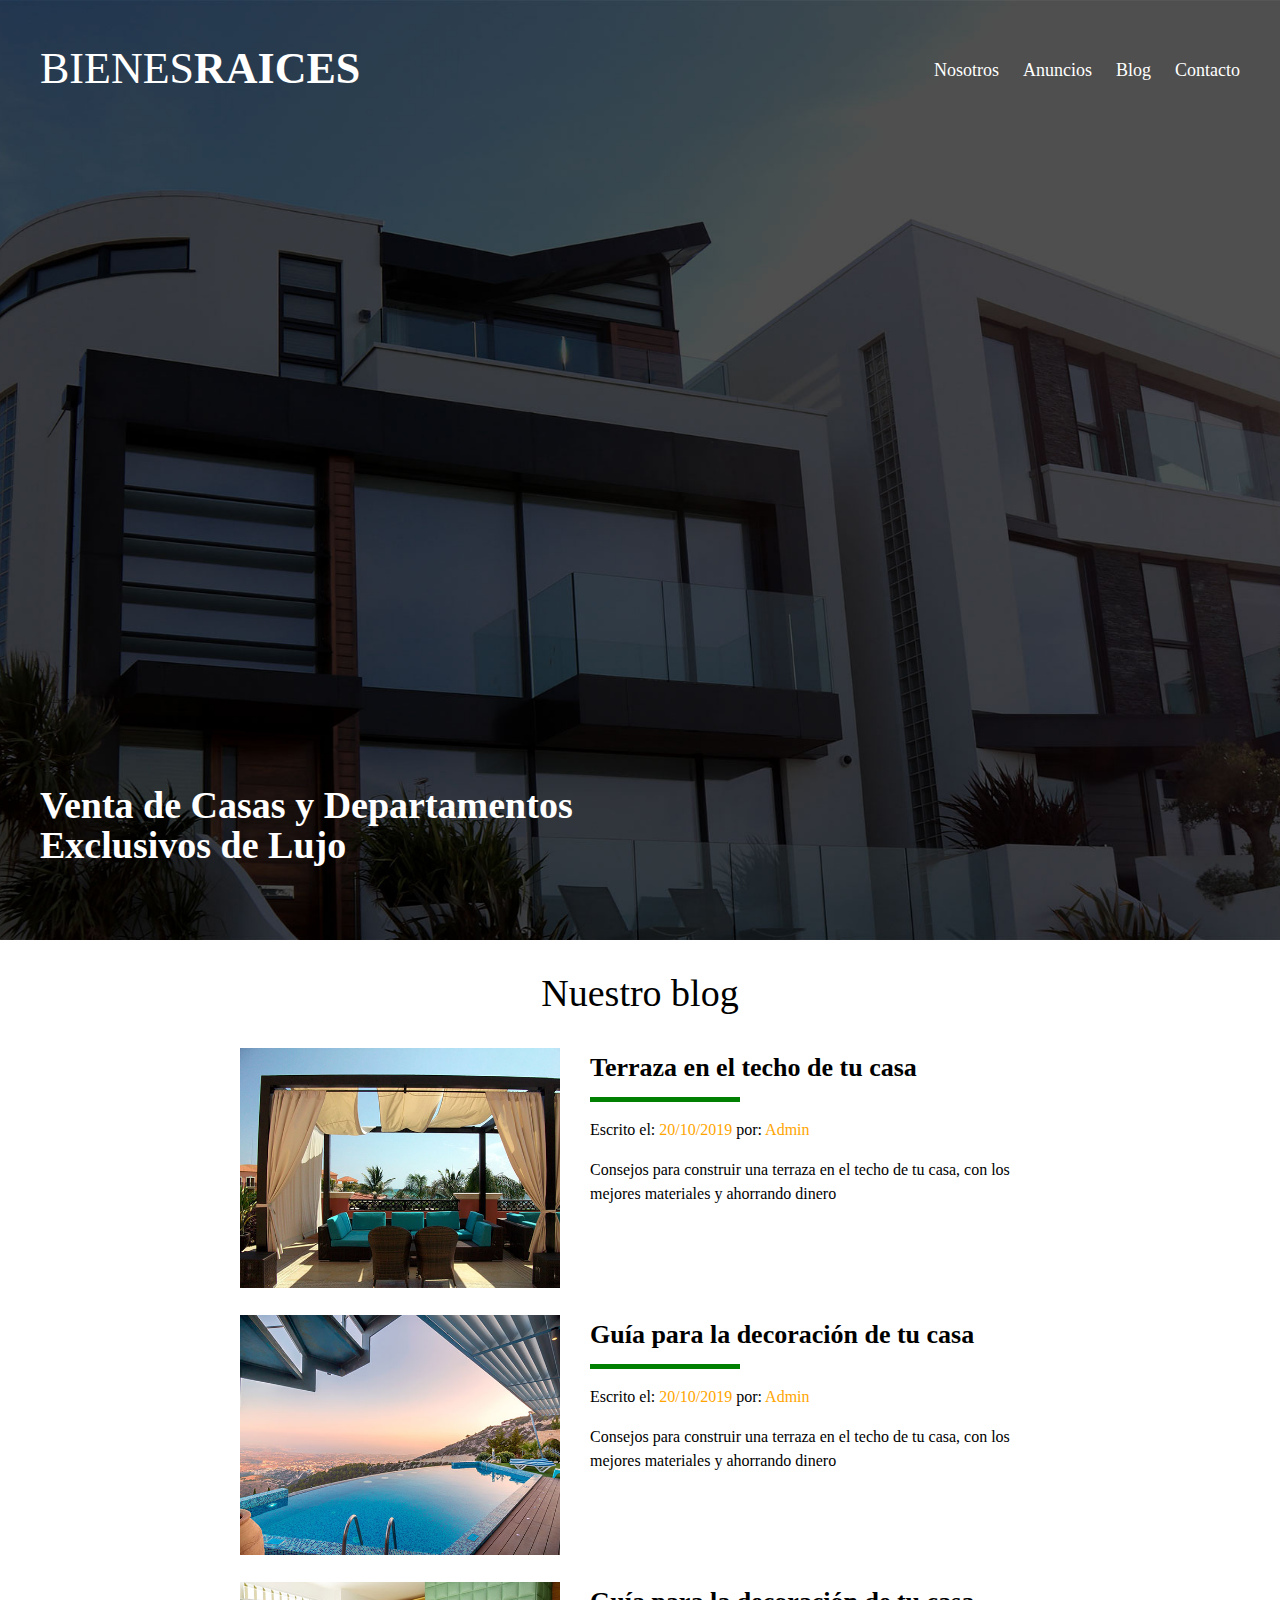
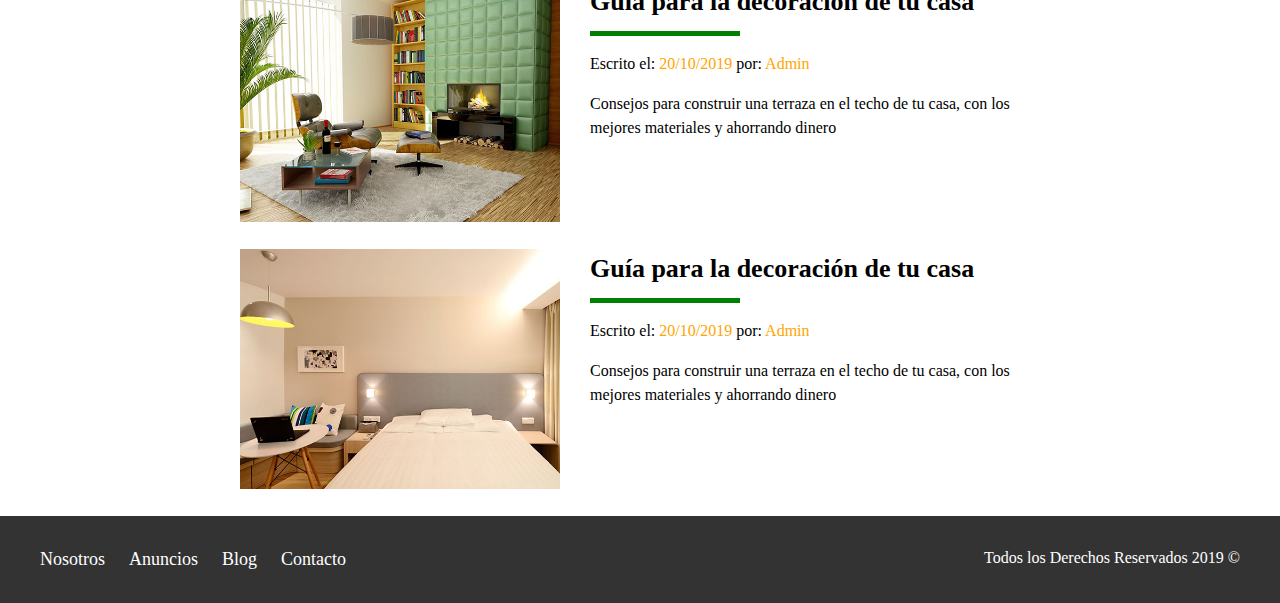
<file: Inmobiliaria/blog.html>
<!DOCTYPE html>
<html lang="es" dir="ltr">

<head>
  <meta charset="utf-8">
  <!-- Normalize,agregando esta hoja de estilos... se va a ver igual en cualquier explorador -->
  <link rel="stylesheet" href="css/normalize.css">
  <!-- Styles -->
  <link rel="stylesheet" href="css/style.css">
  <title></title>
</head>

<body>
<header class="site-header inicio">
  <div class="contenedor contenido-header">
    <div class="barra">
      <a href="index.html">
        <img src="img/logo.svg" alt="">
      </a>
      <div class="mobile-menu">
        <a href="#navegacion">
          <img src="img/barras.svg" alt="">
        </a>
      </div>
      <nav id="navegacion" class="navegacion">
        <a href="nosotros.html">Nosotros</a>
        <a href="anuncios.html">Anuncios</a>
        <a href="blog.html">Blog</a>
        <a href="#">Contacto</a>
      </nav>
    </div>
    <h1>Venta de Casas y Departamentos Exclusivos de Lujo</h1>
  </div>
</header>

  <main class="contenedor seccion contenido-centrado">
    <h1 class="fw-300 centrar-texto">Nuestro blog</h1>

    <article class="entrada-blog">
      <div class="imagen">
        <img src="img/blog1.jpg" alt="">
      </div>
      <div class="texto-entrada">
        <a href="entrada.html"><h4>Terraza en el techo de tu casa</h4></a>
        <p>Escrito el: <span>20/10/2019</span> por: <span>Admin</span></p>
        <p>Consejos para construir una terraza en el techo de tu casa, con los mejores materiales y ahorrando dinero</p>
      </div>
    </article>

    <article class="entrada-blog">
      <div class="imagen">
        <img src="img/blog2.jpg" alt="">
      </div>
      <div class="texto-entrada">
        <a href="entrada.html"><h4>Guía para la decoración de tu casa</h4></a>
        <p>Escrito el: <span>20/10/2019</span> por: <span>Admin</span></p>
        <p>Consejos para construir una terraza en el techo de tu casa, con los mejores materiales y ahorrando dinero</p>
      </div>
    </article>

    <article class="entrada-blog">
      <div class="imagen">
        <img src="img/blog3.jpg" alt="">
      </div>
      <div class="texto-entrada">
        <a href="entrada.html"><h4>Guía para la decoración de tu casa</h4></a>
        <p>Escrito el: <span>20/10/2019</span> por: <span>Admin</span></p>
        <p>Consejos para construir una terraza en el techo de tu casa, con los mejores materiales y ahorrando dinero</p>
      </div>
    </article>

    <article class="entrada-blog">
      <div class="imagen">
        <img src="img/blog4.jpg" alt="">
      </div>
      <div class="texto-entrada">
        <a href="entrada.html"><h4>Guía para la decoración de tu casa</h4></a>
        <p>Escrito el: <span>20/10/2019</span> por: <span>Admin</span></p>
        <p>Consejos para construir una terraza en el techo de tu casa, con los mejores materiales y ahorrando dinero</p>
      </div>
    </article>
  </main>

  <footer class="site-footer seccion">
    <div class="contenedor contenedor-footer">
      <nav class="navegacion">
        <a href="nosotros.html">Nosotros</a>
        <a href="#">Anuncios</a>
        <a href="#">Blog</a>
        <a href="#">Contacto</a>
      </nav>
      <p class="copyright">Todos los Derechos Reservados 2019 ©</p>
    </div>
  </footer>


</body>

</html>
</file>
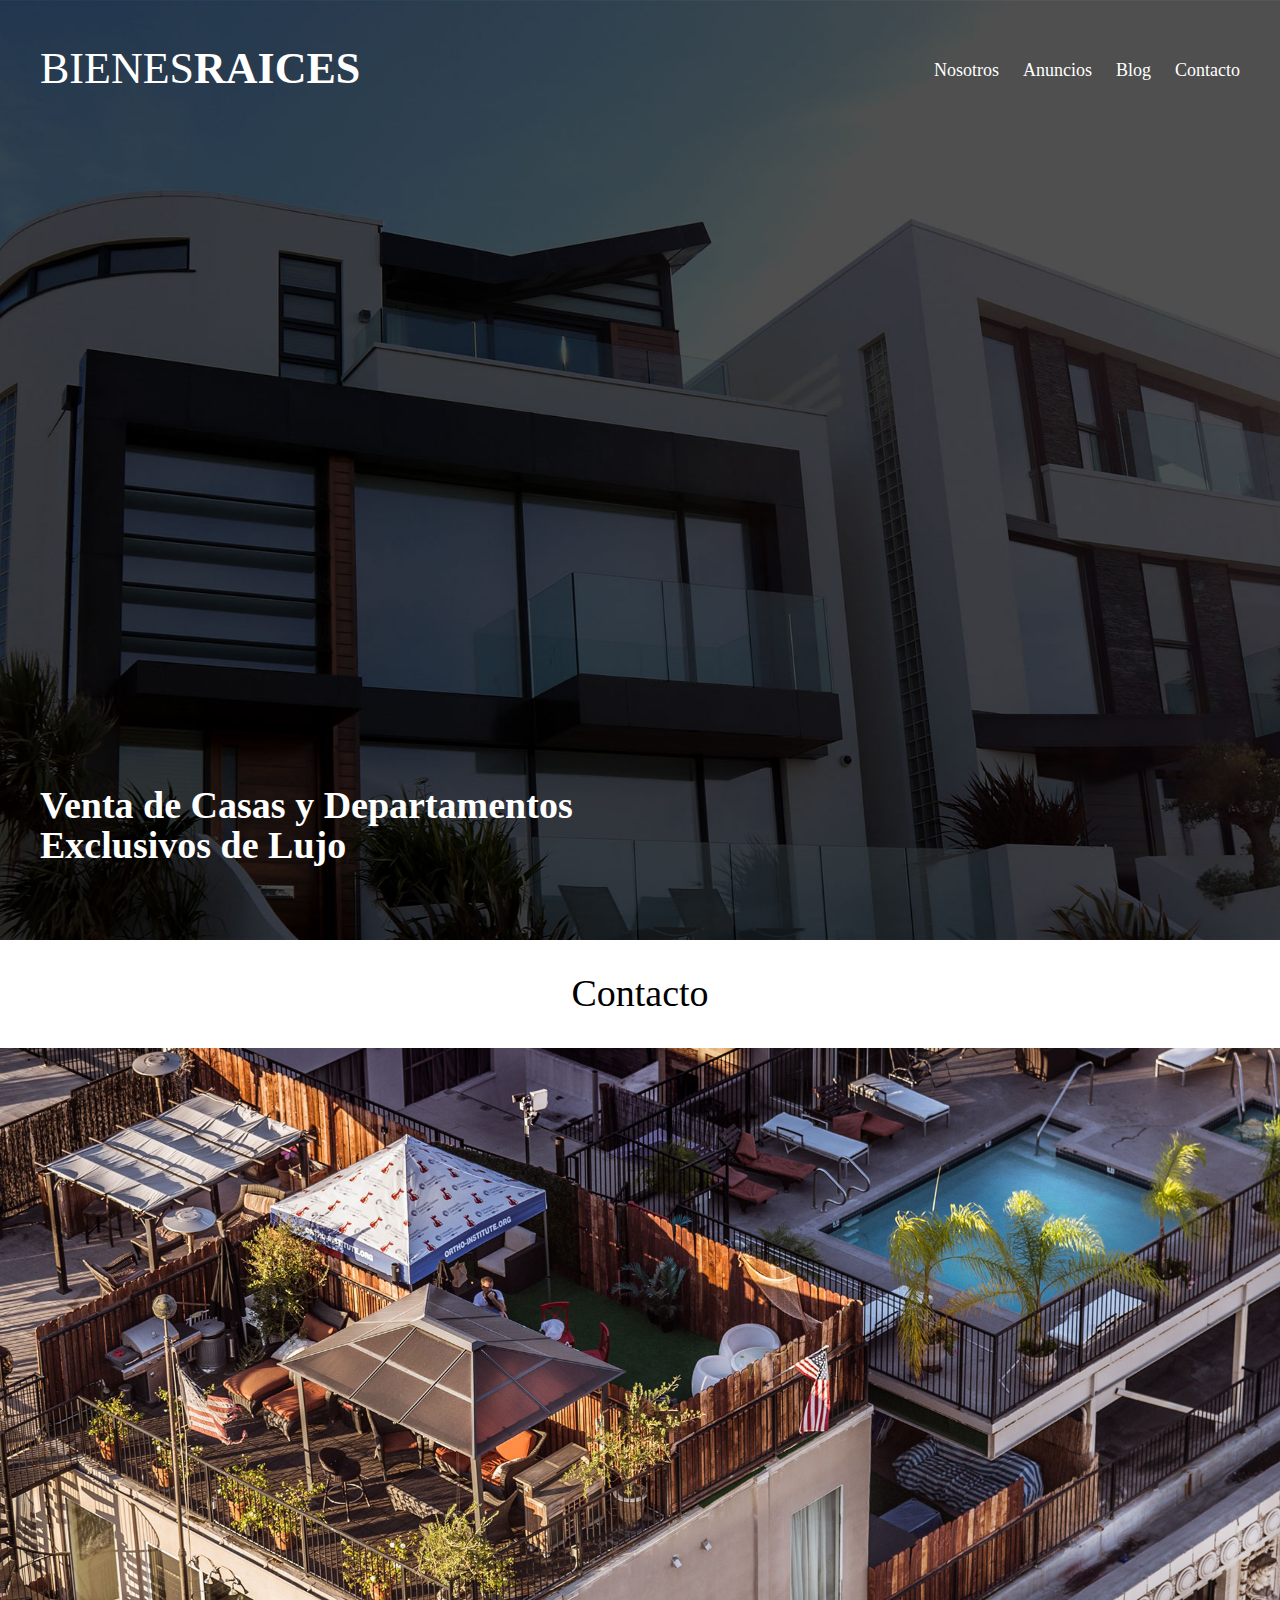
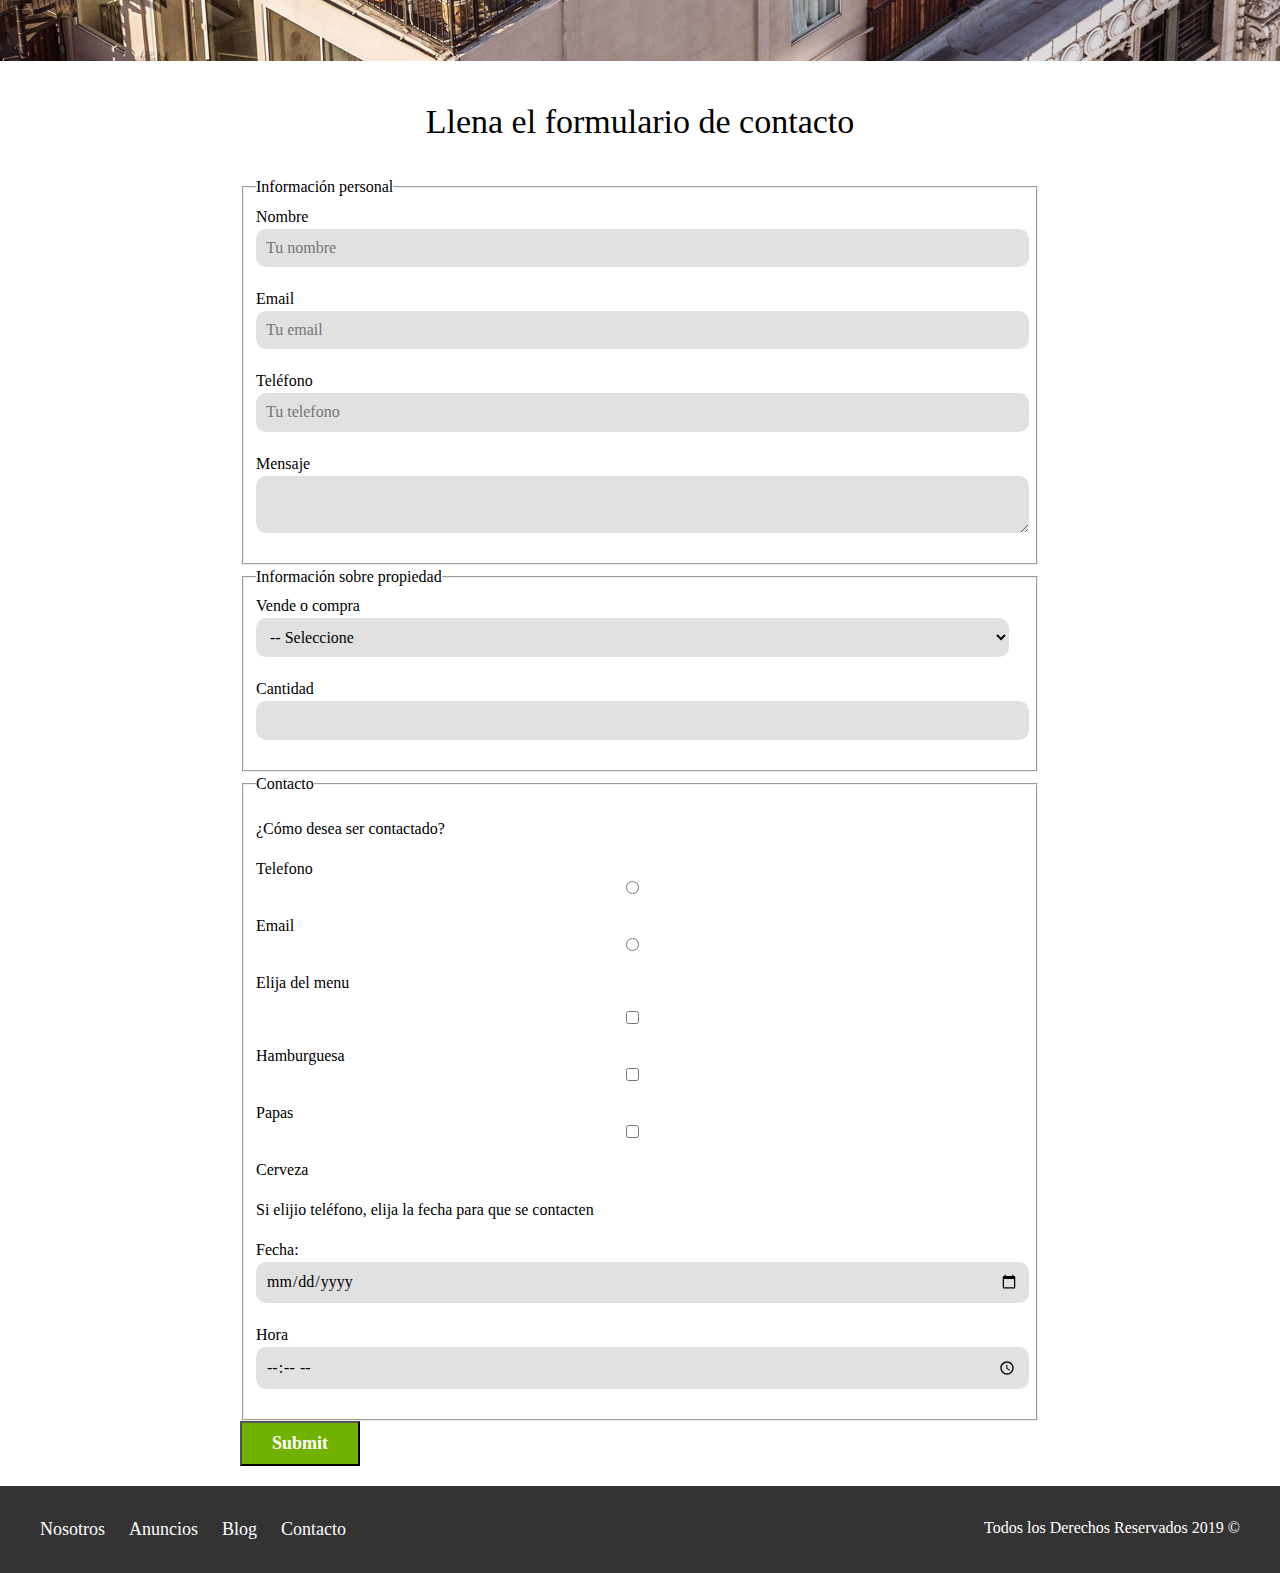
<file: Inmobiliaria/contacto.html>
<!DOCTYPE html>
<html lang="es" dir="ltr">

<head>
  <meta charset="utf-8">
  <!-- Normalize,agregando esta hoja de estilos... se va a ver igual en cualquier explorador -->
  <link rel="stylesheet" href="css/normalize.css">
  <!-- Styles -->
  <link rel="stylesheet" href="css/style.css">
  <title></title>
</head>

<body>
<header class="site-header inicio">
  <div class="contenedor contenido-header">
    <div class="barra">
      <a href="index.html">
        <img src="img/logo.svg" alt="">
      </a>
      <div class="mobile-menu">
        <a href="#navegacion">
          <img src="img/barras.svg" alt="">
        </a>
      </div>
      <nav id="navegacion" class="navegacion">
        <a href="nosotros.html">Nosotros</a>
        <a href="anuncios.html">Anuncios</a>
        <a href="blog.html">Blog</a>
        <a href="#">Contacto</a>
      </nav>
    </div>
    <h1>Venta de Casas y Departamentos Exclusivos de Lujo</h1>
  </div>
</header>

  <h1 class="fw-300 centrar-texto">Contacto</h1>
  <img src="img/destacada3.jpg" alt="Imagen principal">
  <main class="contenedor seccion contenido-centrado">
    <h2 class="fw-300 centrar-texto">Llena el formulario de contacto</h2>
    <form action="">
      <fieldset>
        <legend>Información personal</legend>
        <label for="nombre">Nombre</label>
        <input type="text" id="nombre" placeholder="Tu nombre" required>
        <label for="email">Email</label>
        <input type="mail" id="email" placeholder="Tu email" required>
        <label for="telefono">Teléfono</label>
        <input type="tel" id="telefono" placeholder="Tu telefono" required>
        <label for="mensaje">Mensaje</label>
        <textarea></textarea>
      </fieldset>

      <fieldset>
        <legend>Información sobre propiedad</legend>

        <label for="opciones">Vende o compra</label>
        <select name="" id="opciones">
          <option value="" disabled selected>-- Seleccione</option>
          <option value="">Compra</option>
          <option value="">Venta</option>
        </select>

        <label for="cantidad">Cantidad</label>
        <input type="number" id="cantidad" min="0" max="100" step="5">
      </fieldset>

      <fieldset>
        <legend>Contacto</legend>

        <p>¿Cómo desea ser contactado?</p>
        <label for="telefono">Telefono</label>
        <input type="radio" id="telefono" name="contacto" placeholder="Teléfono">

        <label for="correo">Email</label>
        <input type="radio" id="correo" name="contacto" placeholder="e-mail">

        <p>Elija del menu</p>
        <input type="checkbox" name="orden" value="hamburguesa"> Hamburguesa
        <input type="checkbox" name="orden" value="papas"> Papas
        <input type="checkbox" name="orden" value="cerveza"> Cerveza

        <p>Si elijio teléfono, elija la fecha para que se contacten</p>
        <label for="fecha">Fecha:</label>
        <input type="date" id="fecha">

        <label for="hora">Hora</label>
        <input type="time" name="" id="hora" value="" min="09:00" max="18:00">
      </fieldset>

      <input type="submit" class="boton boton-verde">
    </form>
  </main>

  <footer class="site-footer seccion">
    <div class="contenedor contenedor-footer">
      <nav class="navegacion">
        <a href="nosotros.html">Nosotros</a>
        <a href="#">Anuncios</a>
        <a href="#">Blog</a>
        <a href="#">Contacto</a>
      </nav>
      <p class="copyright">Todos los Derechos Reservados 2019 ©</p>
    </div>
  </footer>


</body>

</html>
</file>
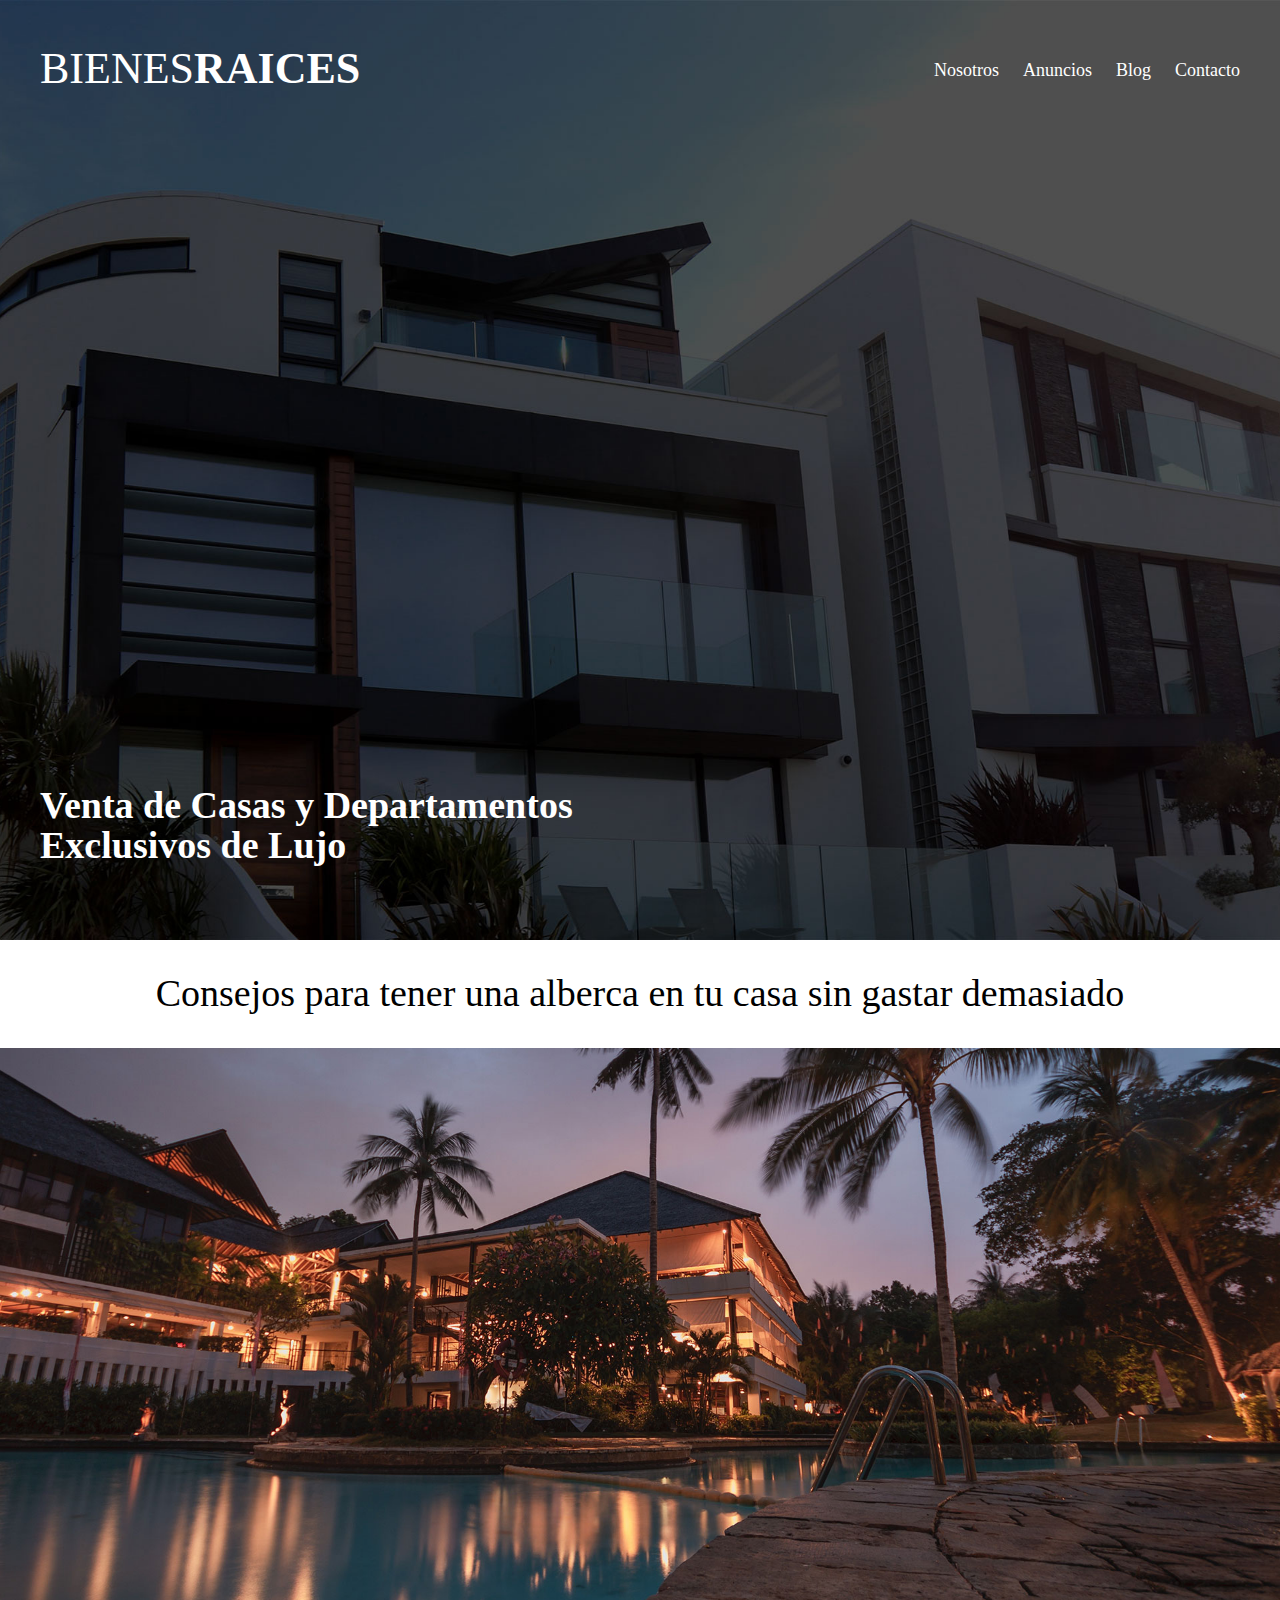
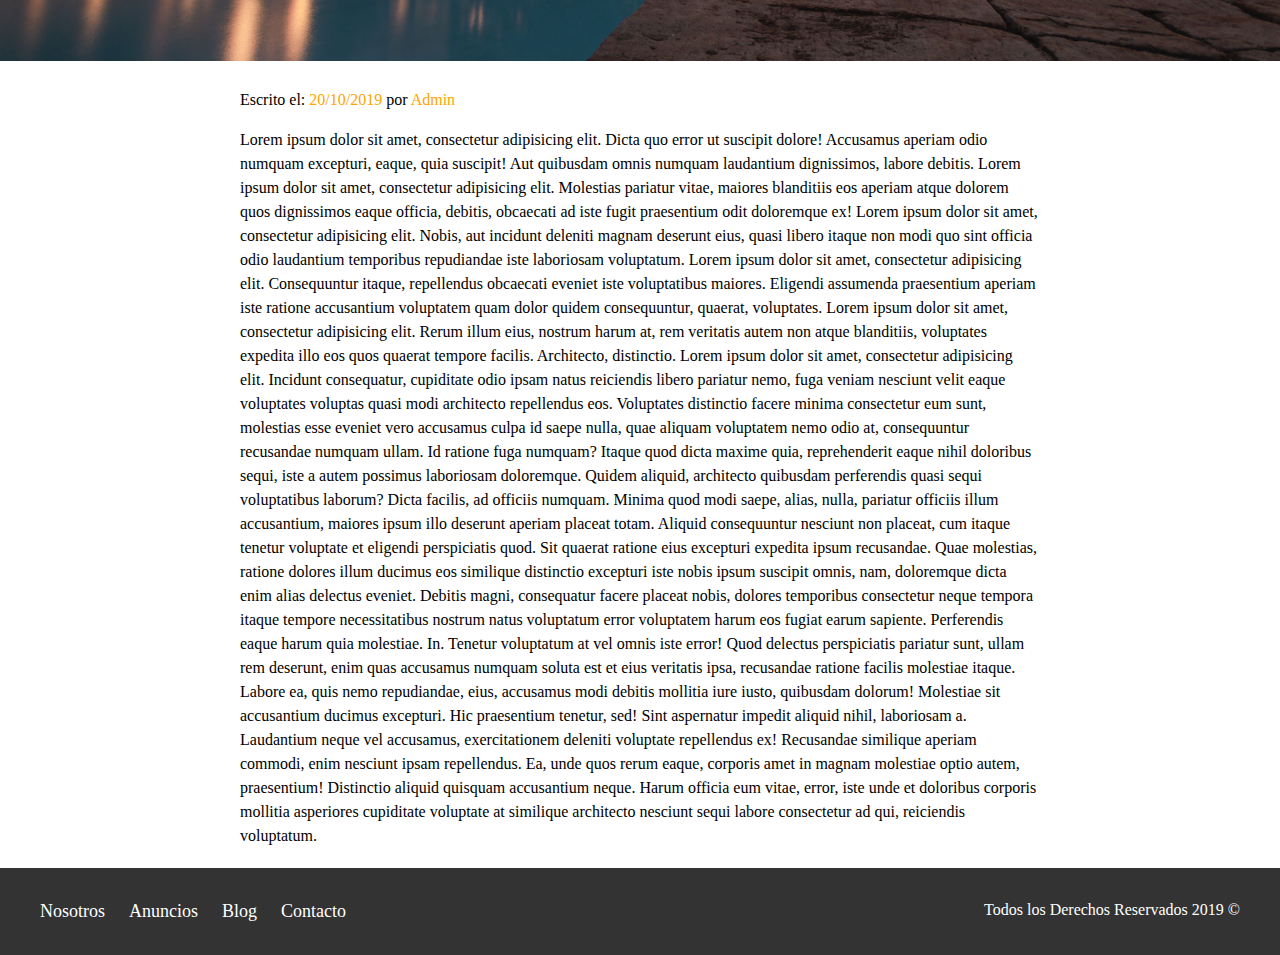
<file: Inmobiliaria/entrada.html>
<!DOCTYPE html>
<html lang="es" dir="ltr">

<head>
  <meta charset="utf-8">
  <!-- Normalize,agregando esta hoja de estilos... se va a ver igual en cualquier explorador -->
  <link rel="stylesheet" href="css/normalize.css">
  <!-- Styles -->
  <link rel="stylesheet" href="css/style.css">
  <title></title>
</head>

<body>
<header class="site-header inicio">
  <div class="contenedor contenido-header">
    <div class="barra">
      <a href="index.html">
        <img src="img/logo.svg" alt="">
      </a>
      <div class="mobile-menu">
        <a href="#navegacion">
          <img src="img/barras.svg" alt="">
        </a>
      </div>
      <nav id="navegacion" class="navegacion">
        <a href="nosotros.html">Nosotros</a>
        <a href="anuncios.html">Anuncios</a>
        <a href="blog.html">Blog</a>
        <a href="#">Contacto</a>
      </nav>
    </div>
    <h1>Venta de Casas y Departamentos Exclusivos de Lujo</h1>
  </div>
</header>

  <h1 class="fw-300 centrar-texto">Consejos para tener una alberca en tu casa sin gastar demasiado</h1>
  <img src="img/destacada.jpg" alt="">

  <main class="contenedor seccion contenido-centrado texto-entrada">
    <p>Escrito el: <span>20/10/2019</span> por <span>Admin</span></p>
    <div>
      <p>
        Lorem ipsum dolor sit amet, consectetur adipisicing elit. Dicta quo error ut suscipit dolore! Accusamus aperiam odio numquam excepturi, eaque, quia suscipit! Aut quibusdam omnis numquam laudantium dignissimos, labore debitis.
        Lorem ipsum dolor sit amet, consectetur adipisicing elit. Molestias pariatur vitae, maiores blanditiis eos aperiam atque dolorem quos dignissimos eaque officia, debitis, obcaecati ad iste fugit praesentium odit doloremque ex!
        Lorem ipsum dolor sit amet, consectetur adipisicing elit. Nobis, aut incidunt deleniti magnam deserunt eius, quasi libero itaque non modi quo sint officia odio laudantium temporibus repudiandae iste laboriosam voluptatum.
        Lorem ipsum dolor sit amet, consectetur adipisicing elit. Consequuntur itaque, repellendus obcaecati eveniet iste voluptatibus maiores. Eligendi assumenda praesentium aperiam iste ratione accusantium voluptatem quam dolor quidem consequuntur, quaerat, voluptates.
        Lorem ipsum dolor sit amet, consectetur adipisicing elit. Rerum illum eius, nostrum harum at, rem veritatis autem non atque blanditiis, voluptates expedita illo eos quos quaerat tempore facilis. Architecto, distinctio.
        Lorem ipsum dolor sit amet, consectetur adipisicing elit. Incidunt consequatur, cupiditate odio ipsam natus reiciendis libero pariatur nemo, fuga veniam nesciunt velit eaque voluptates voluptas quasi modi architecto repellendus eos.
        Voluptates distinctio facere minima consectetur eum sunt, molestias esse eveniet vero accusamus culpa id saepe nulla, quae aliquam voluptatem nemo odio at, consequuntur recusandae numquam ullam. Id ratione fuga numquam?
        Itaque quod dicta maxime quia, reprehenderit eaque nihil doloribus sequi, iste a autem possimus laboriosam doloremque. Quidem aliquid, architecto quibusdam perferendis quasi sequi voluptatibus laborum? Dicta facilis, ad officiis numquam.
        Minima quod modi saepe, alias, nulla, pariatur officiis illum accusantium, maiores ipsum illo deserunt aperiam placeat totam. Aliquid consequuntur nesciunt non placeat, cum itaque tenetur voluptate et eligendi perspiciatis quod.
        Sit quaerat ratione eius excepturi expedita ipsum recusandae. Quae molestias, ratione dolores illum ducimus eos similique distinctio excepturi iste nobis ipsum suscipit omnis, nam, doloremque dicta enim alias delectus eveniet.
        Debitis magni, consequatur facere placeat nobis, dolores temporibus consectetur neque tempora itaque tempore necessitatibus nostrum natus voluptatum error voluptatem harum eos fugiat earum sapiente. Perferendis eaque harum quia molestiae. In.
        Tenetur voluptatum at vel omnis iste error! Quod delectus perspiciatis pariatur sunt, ullam rem deserunt, enim quas accusamus numquam soluta est et eius veritatis ipsa, recusandae ratione facilis molestiae itaque.
        Labore ea, quis nemo repudiandae, eius, accusamus modi debitis mollitia iure iusto, quibusdam dolorum! Molestiae sit accusantium ducimus excepturi. Hic praesentium tenetur, sed! Sint aspernatur impedit aliquid nihil, laboriosam a.
        Laudantium neque vel accusamus, exercitationem deleniti voluptate repellendus ex! Recusandae similique aperiam commodi, enim nesciunt ipsam repellendus. Ea, unde quos rerum eaque, corporis amet in magnam molestiae optio autem, praesentium!
        Distinctio aliquid quisquam accusantium neque. Harum officia eum vitae, error, iste unde et doloribus corporis mollitia asperiores cupiditate voluptate at similique architecto nesciunt sequi labore consectetur ad qui, reiciendis voluptatum.
      </p>
    </div>
  </main>
  <footer class="site-footer seccion">
    <div class="contenedor contenedor-footer">
      <nav class="navegacion">
        <a href="nosotros.html">Nosotros</a>
        <a href="#">Anuncios</a>
        <a href="#">Blog</a>
        <a href="#">Contacto</a>
      </nav>
      <p class="copyright">Todos los Derechos Reservados 2019 ©</p>
    </div>
  </footer>


</body>

</html>
</file>
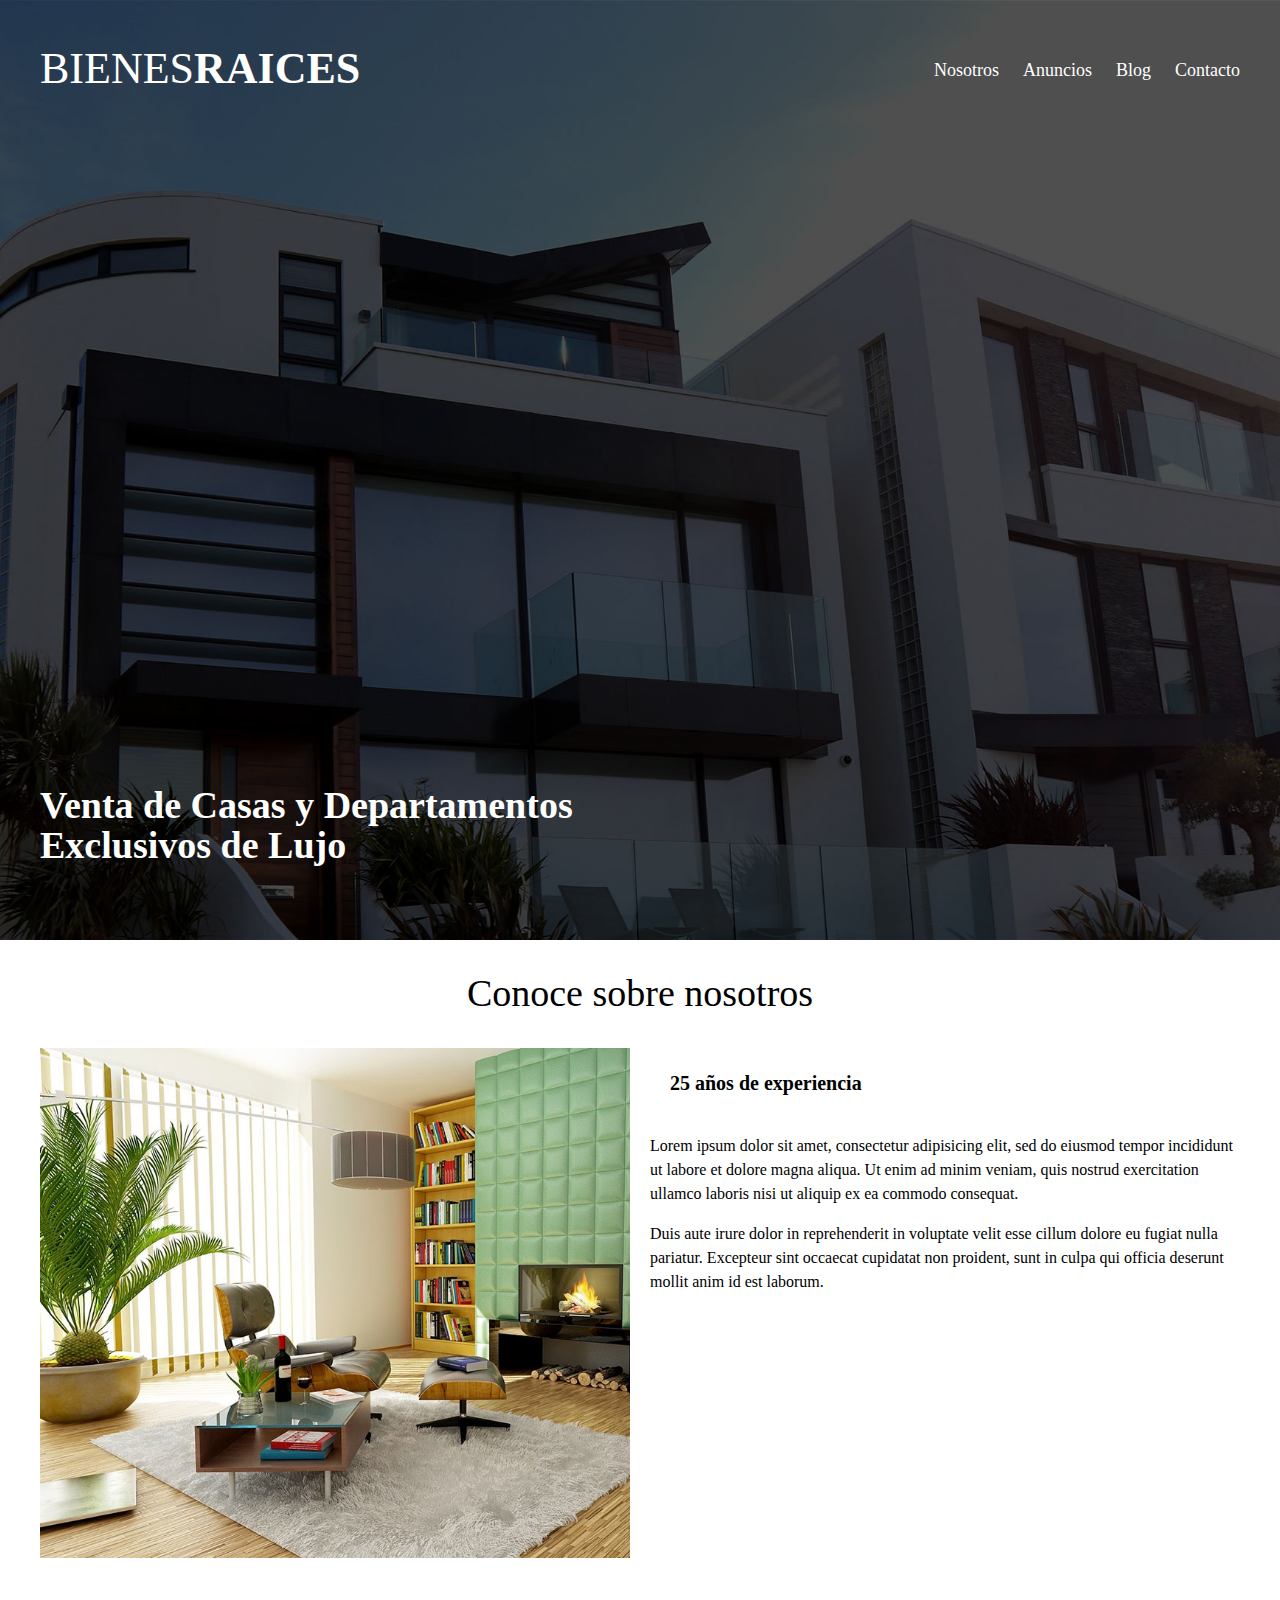
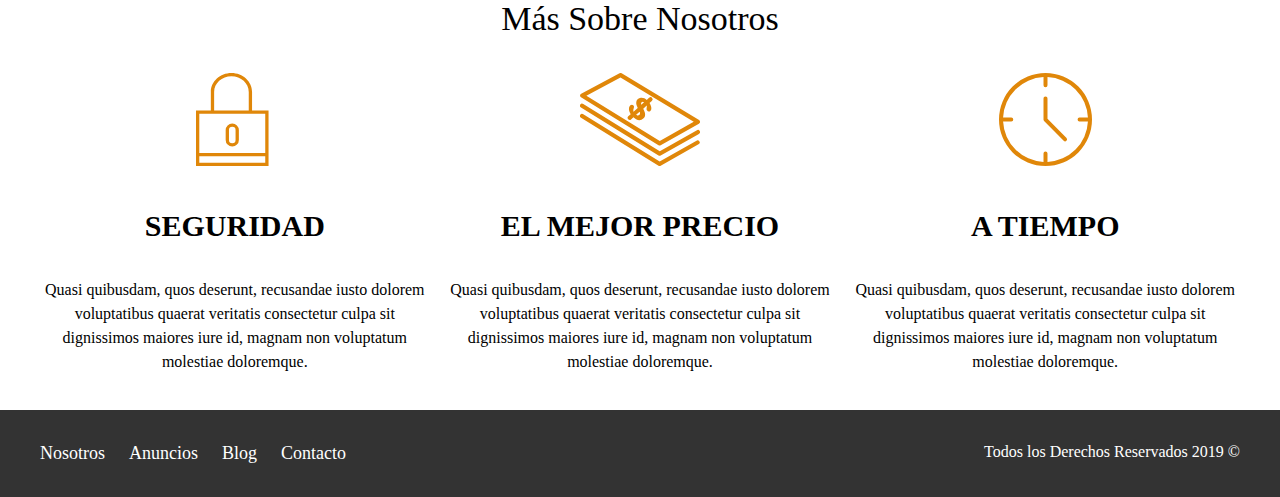
<file: Inmobiliaria/nosotros.html>
<!DOCTYPE html>
<html lang="es" dir="ltr">

<head>
  <meta charset="utf-8">
  <!-- Normalize,agregando esta hoja de estilos... se va a ver igual en cualquier explorador -->
  <link rel="stylesheet" href="css/normalize.css">
  <!-- Styles -->
  <link rel="stylesheet" href="css/style.css">
  <title></title>
</head>

<body>
<header class="site-header inicio">
  <div class="contenedor contenido-header">
    <div class="barra">
      <a href="index.html">
        <img src="img/logo.svg" alt="">
      </a>
      <div class="mobile-menu">
        <a href="#navegacion">
          <img src="img/barras.svg" alt="">
        </a>
      </div>
      <nav id="navegacion" class="navegacion">
        <a href="nosotros.html">Nosotros</a>
        <a href="anuncios.html">Anuncios</a>
        <a href="blog.html">Blog</a>
        <a href="#">Contacto</a>
      </nav>
    </div>
    <h1>Venta de Casas y Departamentos Exclusivos de Lujo</h1>
  </div>
</header>

  <main class="contenedor">
    <h1 class="fw-300 centrar-texto">Conoce sobre nosotros</h1>
    <div class="contenido-nosotros">
      <div class="imagen">
        <img src="img/nosotros.jpg" alt="">
      </div>
      <div class="texto-nosotros">
        <blockquote>
          25 años de experiencia
        </blockquote>
        <p>
          Lorem ipsum dolor sit amet, consectetur adipisicing elit, sed do eiusmod tempor incididunt ut labore et dolore magna aliqua. Ut enim ad minim veniam, quis nostrud exercitation ullamco laboris nisi ut aliquip ex ea commodo consequat.
        </p>
        <p>Duis aute irure dolor in reprehenderit in voluptate velit esse cillum dolore eu fugiat nulla pariatur. Excepteur sint occaecat cupidatat non proident, sunt in culpa qui officia deserunt mollit anim id est laborum.
        </p>
      </div>
    </div>
  </main>

  <section class="contenedor seccion">
    <h2 class="fw-300 centrar-texto">Más Sobre Nosotros</h2>
    <div class="iconos-nosotros">
      <div class="iconos">
        <img src="img/icono1.svg" alt="">
        <h3>Seguridad</h3>
        <p>Quasi quibusdam, quos deserunt, recusandae iusto dolorem voluptatibus quaerat veritatis consectetur culpa sit dignissimos maiores iure id, magnam non voluptatum molestiae doloremque.</p>
      </div>

      <div class="iconos">
        <img src="img/icono2.svg" alt="">
        <h3>El mejor precio</h3>
        <p>Quasi quibusdam, quos deserunt, recusandae iusto dolorem voluptatibus quaerat veritatis consectetur culpa sit dignissimos maiores iure id, magnam non voluptatum molestiae doloremque.</p>
      </div>

      <div class="iconos">
        <img src="img/icono3.svg" alt="">
        <h3>A tiempo</h3>
        <p>Quasi quibusdam, quos deserunt, recusandae iusto dolorem voluptatibus quaerat veritatis consectetur culpa sit dignissimos maiores iure id, magnam non voluptatum molestiae doloremque.</p>
      </div>
    </div>
  </section>

  <footer class="site-footer seccion">
    <div class="contenedor contenedor-footer">
      <nav class="navegacion">
        <a href="nosotros.html">Nosotros</a>
        <a href="#">Anuncios</a>
        <a href="#">Blog</a>
        <a href="#">Contacto</a>
      </nav>
      <p class="copyright">Todos los Derechos Reservados 2019 ©</p>
    </div>
  </footer>


</body>

</html>
</file>
<file: BlogDeCafe/css/styles.css>
/**
Estilos de base para cualquier proyecto. START.
*/
html{
    box-sizing: border-box;
    font-size: 62.5%;
}
*, *:before, *:after{
    box-sizing: inherit;
}
body{
    font-family: 'Open Sans', sans-serif;
    font-size: 1.6rem;
    line-height: 2;
}
.contenedor{
    max-width: 1200px;
    margin: 0 auto;
    width: 95%;
}
h1, h2, h3, h4{
    font-family: 'PT sans', sans-serif;
}
h1{
    font-size: 4.8rem;
}
h2{
    font-size: 4rem;
    line-height: 1.2;
}
h3{
    font-size: 3.2rem;
}
h4{
    font-size: 2.8rem;
}
img{
    max-width: 100%;
}
.centrar-texto{
    text-align:center;
}
.no-margin{
    margin: 0;
}
/* GRID */
@media (min-width: 768px){
    .grid{
        display: flex;
        justify-content: space-between;
        flex-wrap: wrap;
    }
    .centrar-columnas{
        justify-content: center;
    }
    .col-4{
        flex: 0 0 calc(33.3% - 3rem);
    }
    .col-6{
        flex: 0 0 calc(50% - 3rem);
    }
    .col-8{
        flex: 0 0 calc(66.6% - 1rem);
    }
    .col-10{
        flex: 0 0 calc(83.3% - 1rem);
    }
    .col-12{
        flex: 0 0 calc(100%);
    }
}
/**
Estilos de base para cualquier proyecto. END.
*/
.btn{
    display: block;
    text-align: center;
    padding:1rem 3rem;
    margin: 2rem 0;
    color:white;
    text-decoration: none;
    font-family: 'PT sans', sans-serif;
    font-weight: 700;
    text-transform: uppercase;
    font-size: 2rem;
    flex: 0 0 100%;
}
.btn:hover{
    cursor: pointer;
}
@media (min-width: 600px) {
    .btn{
        display: inline-block;
        flex: 0 0 auto;
    }
}
.btn-primario{
    background-color: #000;
}
.btn-secundario{
    background-color: #784d3c;
}

/**
* Header Start
*/

@media (min-width: 768px){
    .barra{
        display: flex;
        justify-content: space-between;
        align-items: center;
    }
}
.site-header{
    background-image: url(../img/banner.jpg);
    background-repeat: no-repeat;
    background-position: center center;
    background-size: cover;
    height: 60rem;
}
.site-header a{
    color: #fff;
    text-decoration: none;
}
.site-header h1{
    text-align: center;
    font-weight: 400;
}
.site-header h1 span{
    font-weight: 700;
}

/* Navegación */
.navegacion a{
    text-align: center;
    display: block;
    font-size: 1.8rem;
    color: #fff;
    text-decoration: none;
}
@media (min-width: 768px){
    .navegacion a{
        display: inline;
        margin-right: 2rem;
    }
    .navegacion a:last-of-type{
        margin: 0;
    }
}

/* Header Text */
.texto-header{
    color: #fff;
    text-align: center;
    margin-top: 5rem;
}
@media (min-width: 768px){
    .texto-header{
        margin-top: 15rem;
    }
}
.texto-header p{
    font-size: 2.2rem;
}
/**
* Contenido Principal HOME
*/
.contenido-principal{
    display: flex;
    flex-wrap: wrap;
}
.blog,
.sidebar{
    flex: 0 0 100%;
    /*
    - ES LO MISMO -
    flex-grow: 0;
    flex-shrink: 0;
    flex-basis: 100%;
    */
}
.cursos{
    order: -1;
}
@media (min-width: 768px){
    .contenido-principal{
        justify-content: space-between;
    }
    .blog{
        flex-basis: 66.6%;
    }
    .cursos{
        flex-basis: calc(33.3% - 4rem);
        order: 2;
    }
}
.entrada-blog{
    display:flex;
    justify-content: space-between;
    margin-bottom: 3rem;
    border-bottom: 1px solid #e1e1e1;
}
.entrada-blog .imagen{
    flex: 0 0 40%;
}
.entrada-blog .contenido-blog{
    flex: 0 0 calc(60% - 2rem);
}
.entrada-blog:last-of-type{
    border: none;
}
/* Cursos Sidebar */
.cursos-lista{
    padding: 0;
    list-style: none;
}
.curso{
    padding-top: 3rem;
    padding-bottom: 3rem;
    border-bottom: 1px solid #e1e1e1;
}
.curso:last-of-type{
    border: none;
}
.curso p{
    font-family: 'PT sans', sans-serif;
    font-weight: 700;
    font-size: 2rem;
}
.curso p span{
    font-weight: 400;
}
.curso p span,
.curso p.descripcion{
    font-weight: 400;
}
/* Footer */
.site-footer{
    background-color: #000;
    padding: 3rem;
    margin-top: 4rem;
}
.site-footer p{
    color:#fff;
    font-size: 4rem;
    font-family: 'PT sans', sans-serif;
    font-weight: 400;
    text-align: center;
}
.site-footer p span{
    font-weight: 700;
}
/* Contacto */
.formulario-contacto{
    background-color: #fff;
    padding: 5rem;
}
@media (min-width: 768px){
    .formulario-contacto{
        margin-top: -10rem;
    }
}
.formulario-contacto .campo{
    display: flex;
    justify-content: space-between;
    margin-bottom: 2rem;
}
.formulario-contacto .campo label{
  flex: 0 0 8rem;
}
.formulario-contacto .campo input:not([type = "submit"]),
.formulario-contacto textarea{
    flex: 1;
    border: 1px solid #e1e1e1;
    padding: 1rem;
}
.formulario-contacto textarea{
    height: 20rem;
}
.formulario-contacto .enviar{
    display: flex;
    justify-content: flex-end;
}
</file>
<file: Inmobiliaria/css/style.css>
html{
  font-size:62.5%; /*Reset para rems. 62.5% REM = 10px de 16px*/
}
body{
  font-family: "Raleway";
  font-size: 1.6rem;
  line-height: 1.5;
}

/* header */
.site-header{
  background-color: #333333;
  padding:1rem 0 3rem 0;
}
.site-header.inicio{
  background-image: url(../img/header.jpg);
  background-position: center center; /*Con este position, muestra el centro de la imágen*/
  background-size: cover; /*Propiedad que dice que tome todo el tamaño de la imagen, respetando sus proporciones*/
  height: 100vh; /*VH es viewport height, que significa de esta forma, el tamaño de la pantalla en 100%*/
  min-height: 60rem; /*minimo de tamaño para la imágen*/
}
.contenido-header{ /*La barra y el H1 son los únicos que se van a acomodar de esta forma.*/
  height: 100%; /*Esta tomando todo el espacio del header, elemento padre.*/
  display:flex;
  flex-direction: column;
  justify-content: space-between;
/*Como esta con el display flex, con flex direction column, el "justify-content: space-between" lo separa de arriba para abajo
Así funciona con el flex-dirección:column*/
  text-align: center;
}

@media (min-width: 768px) {
  .contenido-header{
    text-align: left;
  }
}
.contenido-header h1{
  color:#ffffff;
  padding-bottom: 2rem;
  max-width: 60rem;
  line-height: 4rem; /*Espacio entre lineas*/
}

.barra{
  padding-top:3rem;
}
@media (min-width: 768px){
  .barra{
    display: flex; /*Habilitas flexbox con - display: flex - */
    justify-content: space-between;  /*Con esto, posicionas el contenido de izquierda a derecha. */
    padding-top:3rem;
    align-items: center; /*Centra */
  }
}

/* Globales*/
img{
  max-width: 100%;
}
.contenedor{
  width: 95%;
  max-width: 120rem;
  margin-left: auto; /*Centrarlo con margin left y auto, funciona para centrar. Desde el margin izquierdo a derecho.*/
  margin-right: auto; /*Funciona como agujas del reloj. Tambien funciona poniendo - margin: auto; - */
}
h1{
  font-size:3.8rem;
}
h2{
  font-size:3.4rem;
}
h3{
  font-size:3rem;
}
h4{
  font-size:2.6rem;
}
/*Utilidades*/
.seccion{
  margin-top:2rem;
  margin-bottom: 2rem;
}
.fw-300{
  font-weight: 300;
}
.centrar-texto{
  text-align:center;
}
.d-block{
  display: block;
}
/*---- Botones ----*/
.boton{
  padding:1rem 3rem;
  text-align:center;
  margin:auto;
  font-weight: 600;
  text-decoration: none;
  font-size:1.8rem;
  display: block;
  flex: 0 0 100%;
}
@media(min-width: 768px){
  .boton{
    display: inline-block;
    flex: 0 0 auto; /* Si son elementos de flexbox, esto no va a generar conflicto con display:block */
  }
}
.boton-amarillo{
  background-color: orange;
  color:#ffffff;
}
.boton-verde{
  background-color: #71b100;
  color:#ffffff;
}
.ver-todas{
  display: flex;
  justify-content: flex-end;
}

/*Navegación*/
.navegacion a{
  color: #ffffff;
  text-decoration: none;
  font-size:2.2rem;
  display: block;
}
@media (min-width: 768px) {
  .navegacion a{
    font-size: 1.8rem;
    display: inline-block;
    margin-right: 2rem;
  }
  .navegacion a:last-of-type{
    margin-right: 0;
  }
}
.navegacion a:hover{ /*Cuando le doy hover, cambia de color.*/
  color:purple;
}
.navegacion a:last-of-type{ /*"al ultimo, no le des margin. Eso signitica esta propiedad", es un pseudo selector*/
  margin:0;
}
/* Mobile menu */
.mobile-menu{
  width: 3rem;
}
@media (min-width: 768px) {
  .mobile-menu{
    display: none;
  }
}
navegacion:target{
  display: block;
}
.navegacion{
  display: none;
}
@media (min-width: 768px) {
  .navegacion{
    display: block;
    text-align: center;
  }
}




@media (min-width: 768px) {
  /*Iconos nosotros*/
  .iconos-nosotros{
    display:flex;
    justify-content: space-between;
  }
}
.iconos{
  text-align: center;
}
@media (min-width: 768px){
  .iconos{
    flex-basis: calc(33.3% - 1rem );
  }
}
.iconos h3{
  text-transform: uppercase;
}
/*Anuncios*/
@media (min-width: 768px){
  .contenedor-anuncios{
    display:flex;
    justify-content: space-between;
    flex-wrap: wrap;
  }
}
@media (min-width: 768px){
  .anuncios{
    flex-grow: 0;
    flex-shrink: 0; /*Esta propiedad hace que el tamaño que da el basis, no se modifique.*/
    flex-basis:calc(33.3% - 1rem);
    /*Para reemplazar las 3 propiedades en una, se utiliza: flex. Con flex quedaria:
      flex: 0 0 calc(33.3% - 1rem);
      Escrito así, tendria el mimsmo funcionamiento que las tres propiedades aplicadas de flexbox
    */
    justify-content: space-between;
    border: 1px solid #B5B5B5;
    background: #f5f5f5;
    margin-bottom: 2rem;
  }
}

.contenido-anuncio{
  padding:2rem;
}
.contenido-anuncio h3,
.contenido-anuncio p{
  margin:0;
}
.precio{
  color:green;
  font-weight: 700;
}
.iconos-caracteristicas{
  list-style: none;
  padding:0;
  display: flex;
  justify-content: space-evenly;
  flex:1;
  max-width: 500px;
}
.iconos-caracteristicas li{

  display: flex;
}
.iconos-caracteristicas li img{
  margin-right: 2rem;
}
/*---> Botones <-----*/

/*--- Contacto home ---*/
  .imagen-contacto{
    background-image: url(../img/encuentra.jpg);
    background-position: center center; /*Centra la imagen*/
    background-size: cover;
    height: 40rem;
    display: flex; /*Siempre habilita el flexbox con display flex*/
    align-items: center; /*Centra los elementos*/
  }
  .contenido-contacto{
    flex: 0 0 95%; /*Factor de crecimiento, detecta el tamaño disponible*, divide los elementos por 1000 px*/
    color:white;
  }
  .contenido-contacto p{
    font-size: 1.8rem;
  }
/*--- Sección inferior ---*/
@media (min-width: 768px) {
  .seccion-inferior{
    display: flex;
    justify-content: space-between;
  }
  .seccion-inferior .blog{
    flex-basis:60%;
  }
  .seccion-inferior .testimoniales{
    flex-basis: calc(40% - 2rem);
  }
}
@media (min-width: 768px){
  .entrada-blog {
    display: flex;
    justify-content: space-between;
  }
}
.entrada-blog{
  margin-bottom: 2rem;
}
.entrada-blog:last-of-type{ /*El last of type, dice que agregue el margin bottom en el último elemento*/
  margin-bottom:0;

}
@media (min-width: 768px){
  .entrada-blog .imagen{
    flex-basis: 40%;
  }
  .entrada-blog .texto-entrada{
    flex-basis: calc(60% - 3rem);
  }
}
.texto-entrada h4{
  margin:0;
}
.texto-entrada a{
  color:black;
  text-decoration: none;
}
.texto-entrada h4::after{ /*Es un pseudo elemento*/
  content: '';
  display: block; /*Los pseudo elementos no tienen un display definido */
  width: 15rem;
  height: .5rem;
  background-color: green;
  margin-top:1rem;
}
.texto-entrada span{
  color:orange;
}
.testimonial{
  background-color: green;
  font-size:2.4rem;
  padding:2rem;
  color:white;
  border-radius:5rem;
}
.testimonial p{
  text-align:right;
}
.testimonial blockquote::before{
  content:'';
  background-image: url(../img/comilla.svg);
  width: 5rem;
  height: 6rem;
  display: block; /*Porque le di un ancho y un alto, requiere del display block. Por que los pseudo elementos no tienen un display definido*/
  position: absolute;
  left:-2rem;
}
.testimonial blockquote{
  position: relative;
  padding-left: 5rem;
  font-weight: 300;
}
/*footer*/
.site-footer{
  background-color:#333333;
  margin:0;
}
.contenedor-footer{
  padding:3rem 0;
  text-align: center;
}
@media (min-width: 768px) {
  .contenedor-footer{
    display: flex;
    justify-content: space-between;
  }
}
.site-footer nav{
  display: none;
}
@media (min-width: 768px) {
  .site-footer nav{
    display: block;
  }
}

.copyright{
  margin:0;
  color:#ffffff;
}
/*---> Páginas interiores <---*/
@media (min-width: 768px) {
  .contenido-nosotros{
    display: grid;
    grid-template-columns: repeat(2, 1fr);
    grid-column-gap: 2rem;
  }
}

/*hace una grilla y el grid template columns lo divide en dos, que es la cantidad utilizada en este caso. */
.texto-nosotros blockquote{
  font-weight: 900;
  font-size: 2rem;
  margin: 0;
  padding: 2rem;
}
.resumen-propiedad{
  display: flex;
  justify-content: space-between;
  align-items: center;
  /*Alinea verticalmente mientras que justify content alinea horizontalmente*/
}
.contenido-centrado{
  max-width: 800px;
}
.textos{
  text-align:center;
}

/*Contacto*/
label{
  display: block;
}
/*
Seleccionamos mediante el type, el/los inputs que le daremos los estilos

input[type="text"],
input[type="mail"],
input[type="tel"]
{
  padding:1rem;
  display: block;
  width: 98%;
  background-color: #e1e1e1;
  margin-bottom: 2rem;
  border: none;
  border-radius: 1rem;
}
*/
input:not([type="submit"]), textarea, select{
  padding:1rem;
  display: block;
  width: 98%;
  background-color: #e1e1e1;
  margin-bottom: 2rem;
  border: none;
  border-radius: 1rem;
}
select{
  -webkit-appeareance:none;
}
</file>
